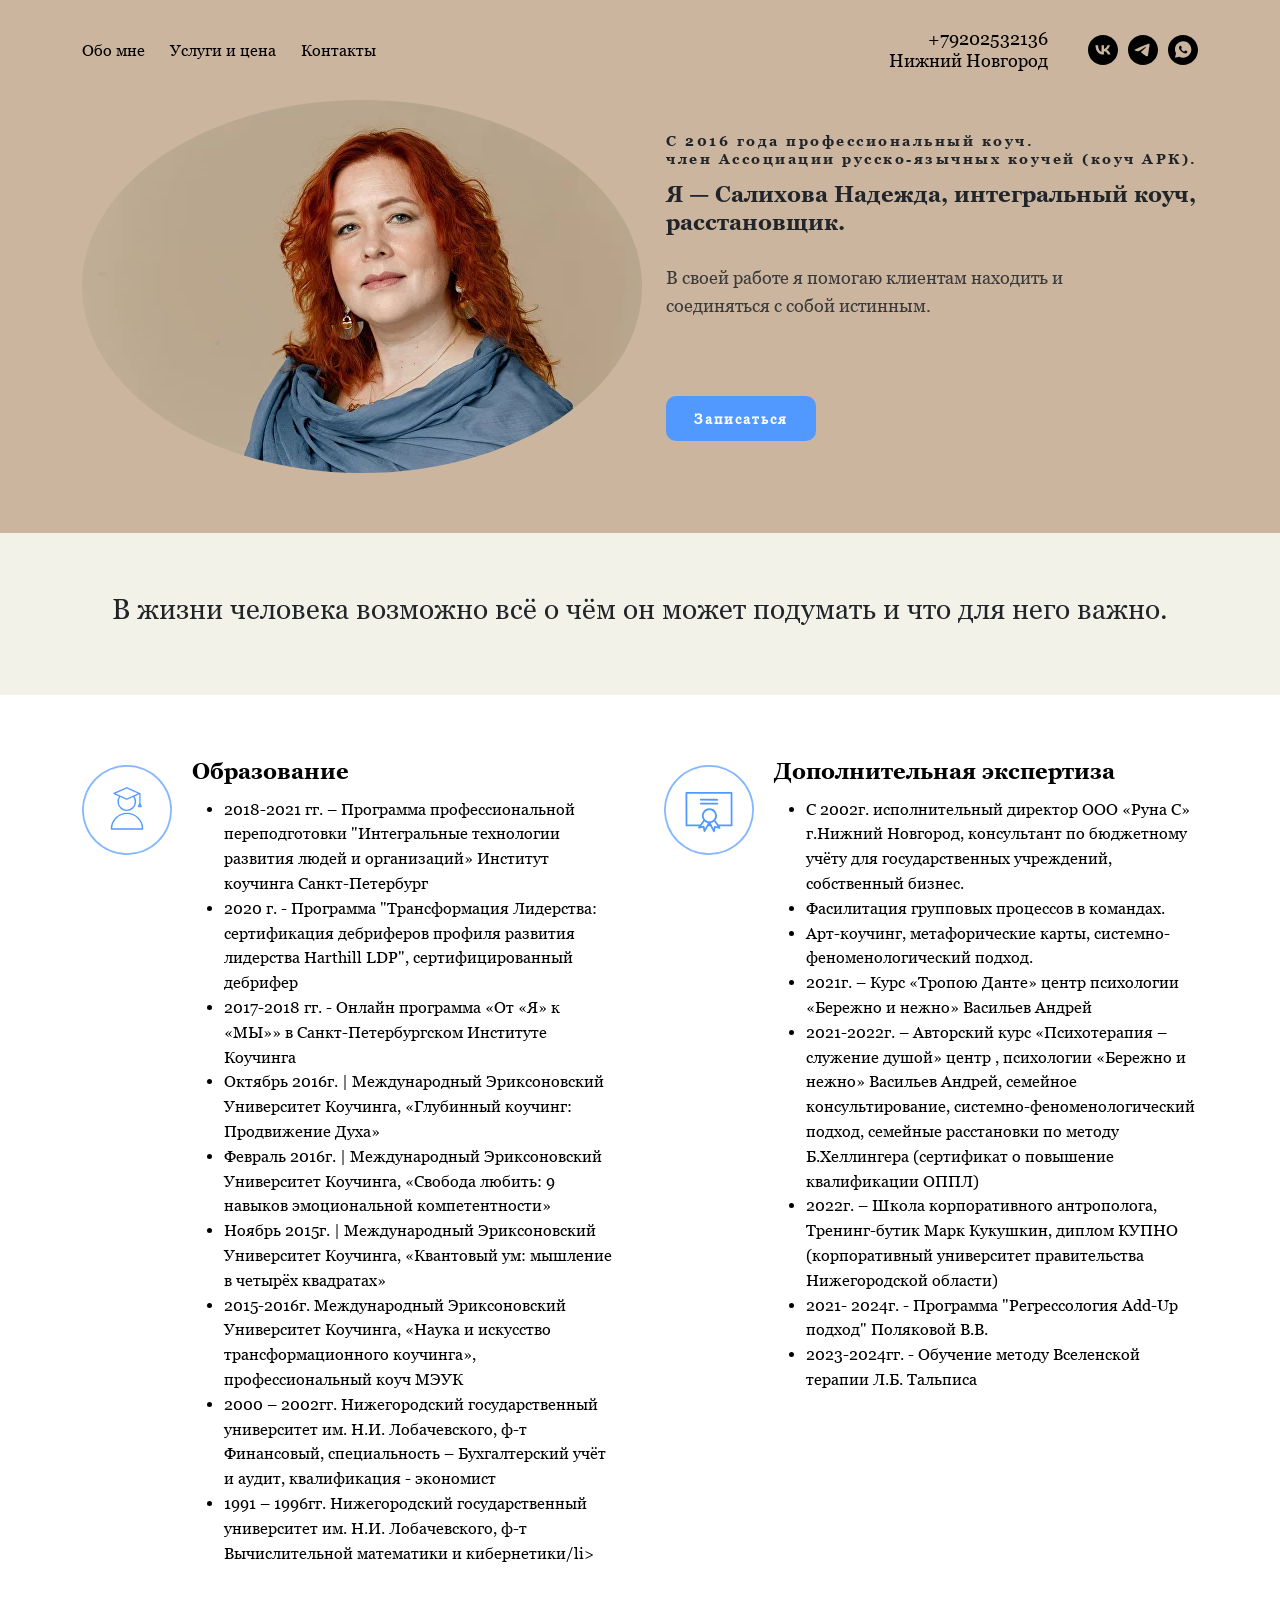
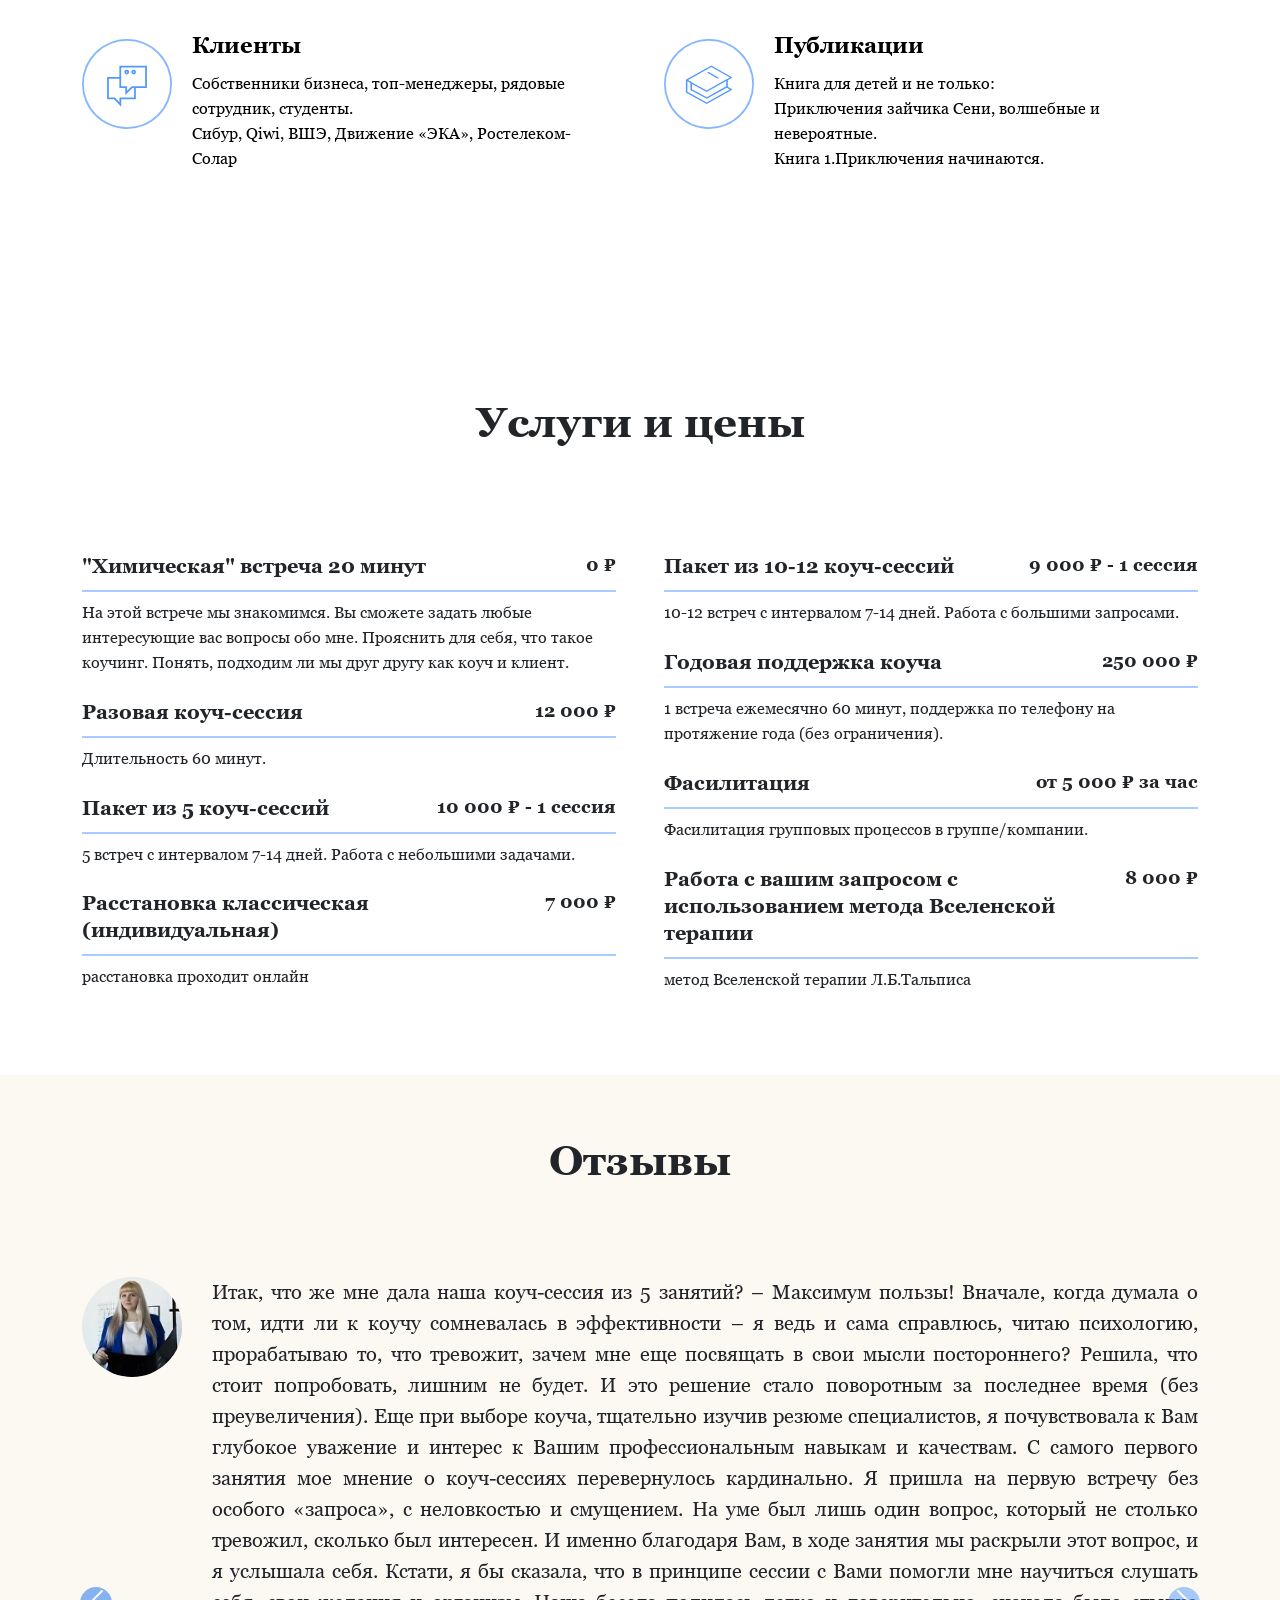
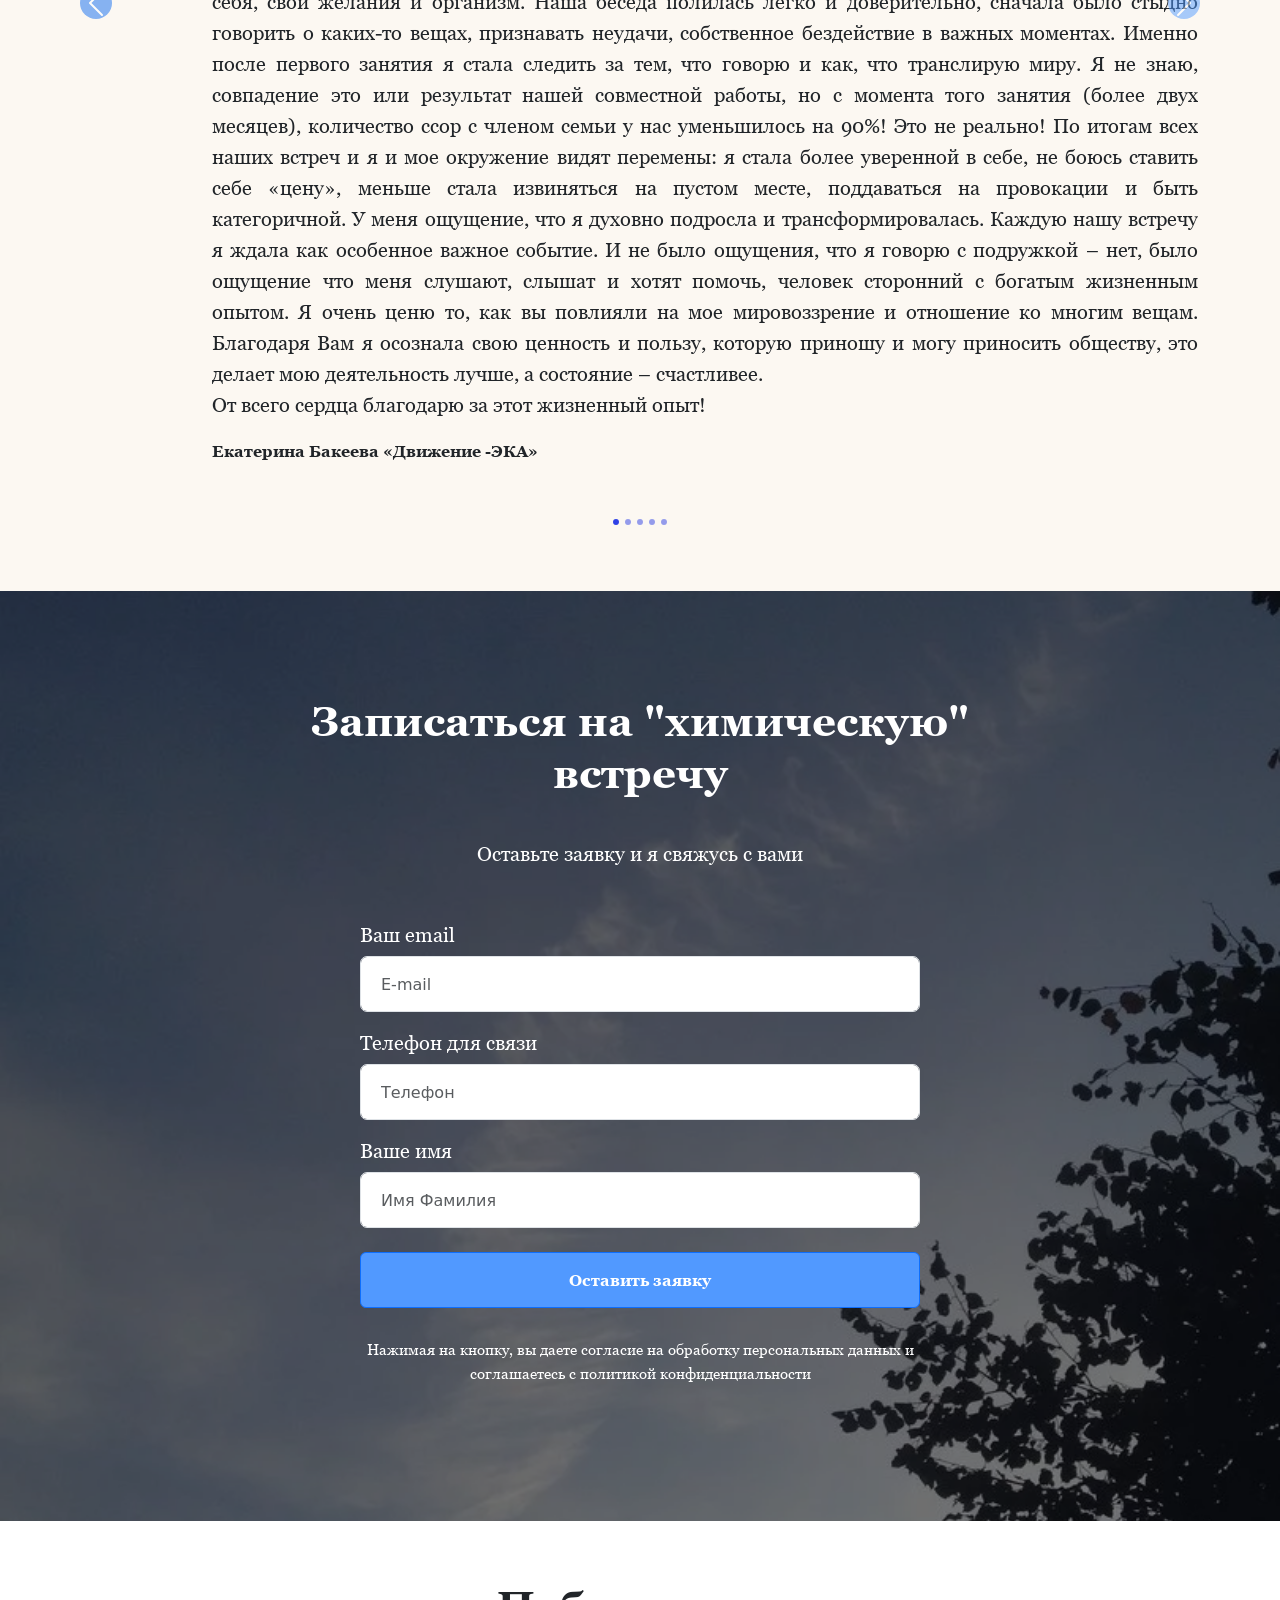
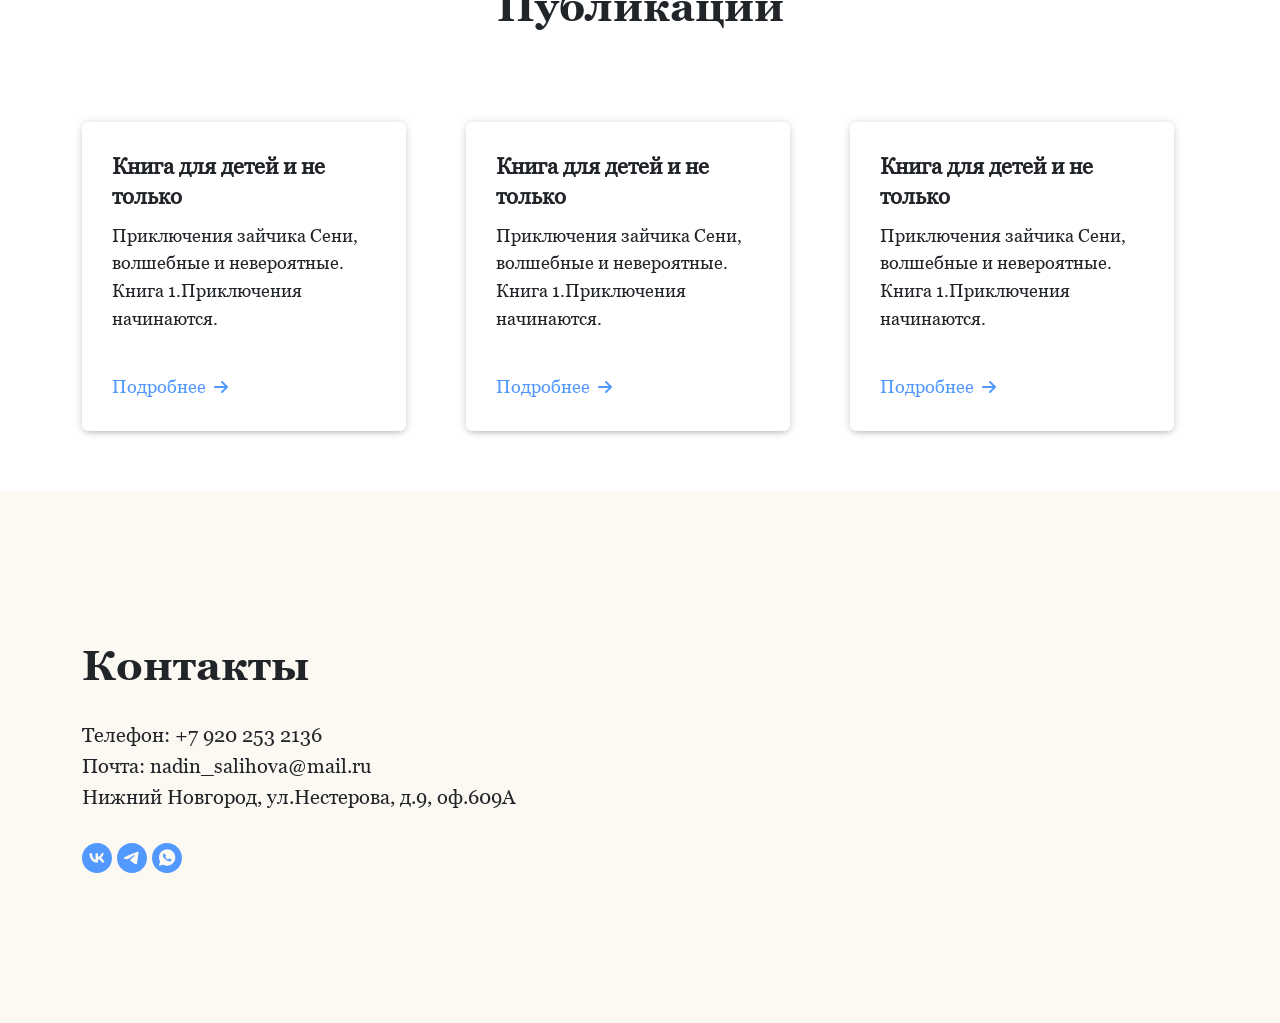
<file: index.html>
<!DOCTYPE html>
<html lang="en">

<head>
    <meta charset="UTF-8">
    <meta name="viewport" content="width=device-width, initial-scale=1.0">
    <title>Главная страница</title>
    <link rel="stylesheet" href="./assets/styles/style.css">
    <link rel="stylesheet" href="./assets/styles/bootstrap.min.css">
    <link rel="stylesheet" href="https://cdnjs.cloudflare.com/ajax/libs/font-awesome/6.4.2/css/all.min.css"
        integrity="sha512-z3gLpd7yknf1YoNbCzqRKc4qyor8gaKU1qmn+CShxbuBusANI9QpRohGBreCFkKxLhei6S9CQXFEbbKuqLg0DA=="
        crossorigin="anonymous" referrerpolicy="no-referrer" />
    <link rel="stylesheet" href="./assets/js/script.js">
    <meta name="yandex-verification" content="95138a9c5565033b" />
    <meta name="description" content="Надежда Салихова Интегральный коуч">
    <meta name="keywords" content="услуги, сайт, коуч, интегральный коуч, Надежда Салихова, Салихова, коучинг, ИП Салихова, Салихова">
    <meta name="author" content="Надежда Салихова">
</head>

<body>
    <header class="d-flex align-items-center">
        <div class="container">
            <div class="row">
                <div class="col-12 d-flex justify-content-between align-items-center">
                    <div class="leftside d-flex">
                        <a href="#1">Обо мне</a>
                        <a href="#2">Услуги и цена</a>
                        <a href="#3">Контакты</a>
                    </div>
                    <div class="rightside d-flex">
                        <div class="location d-flex flex-column text-end">
                            <p>+79202532136</p>
                            <p>Нижний Новгород</p>
                        </div>
                        <div class="sociallinks d-flex align-items-center">
                            <a href="https://vk.com/id168728661" target="_blank">
                                <svg class="t-sociallinks__svg" role="presentation" width="30px" height="30px"
                                    viewBox="0 0 100 100" fill="none" xmlns="http://www.w3.org/2000/svg">
                                    <path fill-rule="evenodd" clip-rule="evenodd"
                                        d="M50 100c27.614 0 50-22.386 50-50S77.614 0 50 0 0 22.386 0 50s22.386 50 50 50ZM25 34c.406 19.488 10.15 31.2 27.233 31.2h.968V54.05c6.278.625 11.024 5.216 12.93 11.15H75c-2.436-8.87-8.838-13.773-12.836-15.647C66.162 47.242 71.783 41.62 73.126 34h-8.058c-1.749 6.184-6.932 11.805-11.867 12.336V34h-8.057v21.611C40.147 54.362 33.838 48.304 33.556 34H25Z"
                                        fill="#000000"></path>
                                </svg>
                            </a>
                            <a href="https://t.me/nadinsalihova" target="_blank">
                                <svg class="t-sociallinks__svg" role="presentation" width="30px" height="30px"
                                    viewBox="0 0 100 100" fill="none" xmlns="http://www.w3.org/2000/svg">
                                    <path fill-rule="evenodd" clip-rule="evenodd"
                                        d="M50 100c27.614 0 50-22.386 50-50S77.614 0 50 0 0 22.386 0 50s22.386 50 50 50Zm21.977-68.056c.386-4.38-4.24-2.576-4.24-2.576-3.415 1.414-6.937 2.85-10.497 4.302-11.04 4.503-22.444 9.155-32.159 13.734-5.268 1.932-2.184 3.864-2.184 3.864l8.351 2.577c3.855 1.16 5.91-.129 5.91-.129l17.988-12.238c6.424-4.38 4.882-.773 3.34.773l-13.49 12.882c-2.056 1.804-1.028 3.35-.129 4.123 2.55 2.249 8.82 6.364 11.557 8.16.712.467 1.185.778 1.292.858.642.515 4.111 2.834 6.424 2.319 2.313-.516 2.57-3.479 2.57-3.479l3.083-20.226c.462-3.511.993-6.886 1.417-9.582.4-2.546.705-4.485.767-5.362Z"
                                        fill="#000000"></path>
                                </svg>
                            </a>
                            <a href="https://nadin-salihova.tilda.ws/+79202532136" target="_blank">
                                <svg class="t-sociallinks__svg" role="presentation" width="30px" height="30px"
                                    viewBox="0 0 100 100" fill="none" xmlns="http://www.w3.org/2000/svg">
                                    <path fill-rule="evenodd" clip-rule="evenodd"
                                        d="M50 100C77.6142 100 100 77.6142 100 50C100 22.3858 77.6142 0 50 0C22.3858 0 0 22.3858 0 50C0 77.6142 22.3858 100 50 100ZM69.7626 28.9928C64.6172 23.841 57.7739 21.0027 50.4832 21C35.4616 21 23.2346 33.2252 23.2292 48.2522C23.2274 53.0557 24.4823 57.7446 26.8668 61.8769L23 76L37.4477 72.2105C41.4282 74.3822 45.9107 75.5262 50.4714 75.528H50.4823C65.5029 75.528 77.7299 63.301 77.7363 48.2749C77.7408 40.9915 74.9089 34.1446 69.7626 28.9928ZM62.9086 53.9588C62.2274 53.6178 58.8799 51.9708 58.2551 51.7435C57.6313 51.5161 57.1766 51.4024 56.7228 52.0845C56.269 52.7666 54.964 54.2998 54.5666 54.7545C54.1692 55.2092 53.7718 55.2656 53.0915 54.9246C52.9802 54.8688 52.8283 54.803 52.6409 54.7217C51.6819 54.3057 49.7905 53.4855 47.6151 51.5443C45.5907 49.7382 44.2239 47.5084 43.8265 46.8272C43.4291 46.1452 43.7837 45.7769 44.1248 45.4376C44.3292 45.2338 44.564 44.9478 44.7987 44.662C44.9157 44.5194 45.0328 44.3768 45.146 44.2445C45.4345 43.9075 45.56 43.6516 45.7302 43.3049C45.7607 43.2427 45.7926 43.1776 45.8272 43.1087C46.0545 42.654 45.9409 42.2565 45.7708 41.9155C45.6572 41.6877 45.0118 40.1167 44.4265 38.6923C44.1355 37.984 43.8594 37.3119 43.671 36.8592C43.1828 35.687 42.6883 35.69 42.2913 35.6924C42.2386 35.6928 42.1876 35.6931 42.1386 35.6906C41.7421 35.6706 41.2874 35.667 40.8336 35.667C40.3798 35.667 39.6423 35.837 39.0175 36.5191C38.9773 36.5631 38.9323 36.6111 38.8834 36.6633C38.1738 37.4209 36.634 39.0648 36.634 42.2002C36.634 45.544 39.062 48.7748 39.4124 49.2411L39.415 49.2444C39.4371 49.274 39.4767 49.3309 39.5333 49.4121C40.3462 50.5782 44.6615 56.7691 51.0481 59.5271C52.6732 60.2291 53.9409 60.6475 54.9303 60.9612C56.5618 61.4796 58.046 61.4068 59.22 61.2313C60.5286 61.0358 63.2487 59.5844 63.8161 57.9938C64.3836 56.4033 64.3836 55.0392 64.2136 54.7554C64.0764 54.5258 63.7545 54.3701 63.2776 54.1395C63.1633 54.0843 63.0401 54.0247 62.9086 53.9588Z"
                                        fill="#000000"></path>
                                </svg>
                            </a>
                        </div>
                    </div>
                </div>
            </div>
        </div>
    </header>
    <div class="section-welcome">
        <div class="container">
            <div class="row">
                <div class="col d-flex align-items-center">
                    <img src="./assets/img/Директор.jpg">
                </div>
                <div class="col d-flex flex-column justify-content-center">
                    <p class="explanation">С 2016 года профессиональный коуч.<br>
                        член Ассоциации русско-язычных коучей (коуч АРК).</p>
                    <h5>Я — Салихова Надежда, интегральный коуч, расстановщик.</h5>
                    <p class="descriptor">В своей работе я помогаю клиентам находить и соединяться с собой истинным.</p>
                    <a class="btn btn-primary d-flex justify-content-center align-items-center" href="#4" role="button">
                        <p>Записаться</p>
                    </a>
                </div>
            </div>
        </div>
    </div>
    <div class="section section-quote" id="1">
        <div class="container">
            <div class="row">
                <div class="col-12">
                    <h1>В жизни человека возможно всё о чём он может подумать и что для него важно.
                    </h1>
                </div>
            </div>
        </div>

    </div>
    <div class="section section-info">
        <div class="container">
            <div class="row gap-4">
                <div class="col d-flex align-items-start">
                    <img class="d-flex align-items-start" src="./assets/img/1Education.svg">
                    <div class="text">
                        <h1>Образование</h1>
                        <ul>
                            <li>2018-2021 гг. – Программа профессиональной переподготовки "Интегральные технологии
                                развития людей и организаций» Институт коучинга Санкт-Петербург</li>
                            <li>2020 г. - Программа "Трансформация Лидерства: сертификация дебриферов профиля развития
                                лидерства Harthill LDP", сертифицированный дебрифер</li>
                            <li>2017-2018 гг. - Онлайн программа «От «Я» к «МЫ»» в Санкт-Петербургском Институте
                                Коучинга</li>
                            <li>Октябрь 2016г. | Международный Эриксоновский Университет Коучинга, «Глубинный коучинг:
                                Продвижение Духа»</li>
                            <li>Февраль 2016г. | Международный Эриксоновский Университет Коучинга, «Свобода любить: 9
                                навыков эмоциональной компетентности»</li>
                            <li>Ноябрь 2015г. | Международный Эриксоновский Университет Коучинга, «Квантовый ум:
                                мышление в четырёх квадратах»</li>
                            <li>2015-2016г. Международный Эриксоновский Университет Коучинга, «Наука и искусство
                                трансформационного коучинга», профессиональный коуч МЭУК</li>
                            <li>2000 – 2002гг. Нижегородский государственный университет им. Н.И. Лобачевского, ф-т
                                Финансовый, специальность – Бухгалтерский учёт и аудит, квалификация - экономист</li>
                            <li>1991 – 1996гг. Нижегородский государственный университет им. Н.И. Лобачевского, ф-т
                                Вычислительной математики и кибернетики/li>

                        </ul>
                    </div>
                </div>
                <div class="col d-flex align-items-start">
                    <img src="./assets/img/1Diplom.svg">
                    <div class="text">
                        <h1>Дополнительная экспертиза
                        </h1>
                        <ul>
                            <li>С 2002г. исполнительный директор ООО «Руна С» г.Нижний Новгород, консультант по
                                бюджетному учёту для государственных учреждений, собственный бизнес.</li>
                            <li>Фасилитация групповых процессов в командах.</li>
                            <li>Арт-коучинг, метафорические карты, системно-феноменологический подход.</li>
                            <li>2021г. – Курс «Тропою Данте» центр психологии «Бережно и нежно» Васильев Андрей</li>
                            <li>2021-2022г. – Авторский курс «Психотерапия – служение душой» центр , психологии «Бережно
                                и нежно» Васильев Андрей, семейное консультирование, системно-феноменологический подход,
                                семейные расстановки по методу Б.Хеллингера (сертификат о повышение квалификации ОППЛ)
                            </li>
                            <li>2022г. – Школа корпоративного антрополога, Тренинг-бутик Марк Кукушкин, диплом КУПНО
                                (корпоративный университет правительства Нижегородской области)</li>
                            <li>2021- 2024г. - Программа "Регрессология Add-Up подход" Поляковой В.В.</li>
                            <li>2023-2024гг. - Обучение методу Вселенской терапии Л.Б. Тальписа</li>
                        </ul>
                    </div>
                </div>
            </div>
            <div class="row gap-4 mt-5">
                <div class="col d-flex align-items-start">
                    <img class="d-flex align-items-start" src="./assets/img/1Example.svg">
                    <div class="text">
                        <h1>
                            Клиенты</h1>
                        <p>
                            Собственники бизнеса, топ-менеджеры, рядовые сотрудник, студенты.<br>
                            Сибур, Qiwi, ВШЭ, Движение «ЭКА», Ростелеком- Солар
                        </p>

                    </div>
                </div>
                <div class="col d-flex align-items-start">
                    <img src="./assets/img/1Experience.svg">
                    <div class="text">
                        <h1>Публикации
                        </h1>
                        <p>Книга для детей и не только:<br>
                            Приключения зайчика Сени, волшебные и невероятные.<br>
                            Книга 1.Приключения начинаются.</p>
                    </div>
                </div>
            </div>
        </div>
    </div>
    <div class="section section-price" id="2">
        <div class="container">
            <div class="row">
                <div class="col-12">
                    <h2>Услуги и цены</h2>
                </div>
            </div>
            <div class="row gap-4 main">
                <div class="col">
                    <div class="all">
                        <div class="content mb-4">
                            <div class="title d-flex justify-content-between">
                                <h1>"Химическая" встреча 20 минут</h1>
                                <p>0 ₽</p>
                            </div>
                            <div class="line"></div>
                            <p class="descriptor">На этой встрече мы знакомимся. Вы сможете задать любые интересующие
                                вас
                                вопросы обо мне.
                                Прояснить для себя, что такое коучинг. Понять, подходим ли мы друг другу как коуч и
                                клиент.
                            </p>
                        </div>
                        <div class="content  mb-4">
                            <div class="title d-flex justify-content-between">
                                <h1>Разовая коуч-сессия
                                </h1>
                                <p>12 000 ₽
                                </p>
                            </div>
                            <div class="line"></div>
                            <p class="descriptor">Длительность 60 минут.
                            </p>
                        </div>
                        <div class="content mb-4">
                            <div class="title d-flex justify-content-between">
                                <h1>Пакет из 5 коуч-сессий
                                </h1>
                                <p>10 000 ₽ - 1 сессия
                                </p>
                            </div>
                            <div class="line"></div>
                            <p class="descriptor">5 встреч с интервалом 7-14 дней. Работа с небольшими задачами.
                            </p>
                        </div>
                        <div class="content mb-4">
                            <div class="title d-flex justify-content-between">
                                <h1>Расстановка классическая (индивидуальная)
                                </h1>
                                <p>7 000 ₽
                                </p>
                            </div>
                            <div class="line"></div>
                            <p class="descriptor">расстановка проходит онлайн
                            </p>
                        </div>
                    </div>
                </div>
                <div class="col">
                    <div class="all">
                        <div class="content mb-4">
                            <div class="title d-flex justify-content-between">
                                <h1>Пакет из 10-12 коуч-сессий
                                </h1>
                                <p>9 000 ₽ - 1 сессия
                                </p>
                            </div>
                            <div class="line"></div>
                            <p class="descriptor">10-12 встреч с интервалом 7-14 дней. Работа с большими запросами.

                            </p>
                        </div>
                        <div class="content  mb-4">
                            <div class="title d-flex justify-content-between">
                                <h1>Годовая поддержка коуча
                                </h1>
                                <p>250 000 ₽
                                </p>
                            </div>
                            <div class="line"></div>
                            <p class="descriptor">1 встреча ежемесячно 60 минут, поддержка по телефону на протяжение
                                года (без ограничения).
                            </p>
                        </div>
                        <div class="content mb-4">
                            <div class="title d-flex justify-content-between">
                                <h1>Фасилитация
                                </h1>
                                <p>от 5 000 ₽ за час
                                </p>
                            </div>
                            <div class="line"></div>
                            <p class="descriptor">Фасилитация групповых процессов в группе/компании.
                            </p>
                        </div>
                        <div class="content mb-4">
                            <div class="title d-flex justify-content-between">
                                <h1>Работа с вашим запросом с использованием метода Вселенской терапии
                                </h1>
                                <p>8 000 ₽
                                </p>
                            </div>
                            <div class="line"></div>
                            <p class="descriptor">метод Вселенской терапии Л.Б.Тальписа
                            </p>
                        </div>
                    </div>
                </div>
            </div>
        </div>
    </div>
    <div class="section section-condictions">
        <div id="carouselExampleIndicators" class="carousel slide" data-bs-ride="carousel">
            <div class="carousel-indicators">
                <button type="button" data-bs-target="#carouselExampleIndicators" data-bs-slide-to="0"
                    class="active bottom" aria-current="true" aria-label="Slide 1"></button>
                <button type="button" class="bottom" data-bs-target="#carouselExampleIndicators" data-bs-slide-to="1"
                    aria-label="Slide 2"></button>
                <button type="button" class="bottom" data-bs-target="#carouselExampleIndicators" data-bs-slide-to="2"
                    aria-label="Slide 3"></button>
                <button type="button" class="bottom" data-bs-target="#carouselExampleIndicators" data-bs-slide-to="3"
                    aria-label="Slide 4"></button>
                <button type="button" class="bottom" data-bs-target="#carouselExampleIndicators" data-bs-slide-to="4"
                    aria-label="Slide 5"></button>
            </div>
            <div class="container">
                <div class="row">
                    <div class="col-12">
                        <h1>Отзывы</h1>
                    </div>
                </div>
                <div class="row">
                    <div class="col-12">
                        <div class="carousel-inner">
                            <div class="carousel-item active">
                                <div class="content d-flex">
                                    <img src="./assets/img/pic1.jpg" alt="">
                                    <div class="all">
                                        <p>Итак, что же мне дала наша коуч-сессия из 5 занятий? – Максимум пользы!
                                            Вначале, когда думала о том, идти ли к коучу сомневалась в эффективности – я
                                            ведь и сама справлюсь, читаю психологию, прорабатываю то, что тревожит,
                                            зачем
                                            мне еще посвящать в свои мысли постороннего? Решила, что стоит попробовать,
                                            лишним не будет. И это решение стало поворотным за последнее время (без
                                            преувеличения). Еще при выборе коуча, тщательно изучив резюме специалистов,
                                            я
                                            почувствовала к Вам глубокое уважение и интерес к Вашим профессиональным
                                            навыкам
                                            и качествам.
                                            С самого первого занятия мое мнение о коуч-сессиях перевернулось
                                            кардинально. Я
                                            пришла на первую встречу без особого «запроса», с неловкостью и смущением.
                                            На
                                            уме был лишь один вопрос, который не столько тревожил, сколько был
                                            интересен. И
                                            именно благодаря Вам, в ходе занятия мы раскрыли этот вопрос, и я услышала
                                            себя.
                                            Кстати, я бы сказала, что в принципе сессии с Вами помогли мне научиться
                                            слушать
                                            себя, свои желания и организм. Наша беседа полилась легко и доверительно,
                                            сначала было стыдно говорить о каких-то вещах, признавать неудачи,
                                            собственное
                                            бездействие в важных моментах. Именно после первого занятия я стала следить
                                            за
                                            тем, что говорю и как, что транслирую миру.
                                            Я не знаю, совпадение это или результат нашей совместной работы, но с
                                            момента
                                            того занятия (более двух месяцев), количество ссор с членом семьи у нас
                                            уменьшилось на 90%! Это не реально!
                                            По итогам всех наших встреч и я и мое окружение видят перемены: я стала
                                            более
                                            уверенной в себе, не боюсь ставить себе «цену», меньше стала извиняться на
                                            пустом месте, поддаваться на провокации и быть категоричной. У меня
                                            ощущение,
                                            что я духовно подросла и трансформировалась. Каждую нашу встречу я ждала как
                                            особенное важное событие. И не было ощущения, что я говорю с подружкой –
                                            нет,
                                            было ощущение что меня слушают, слышат и хотят помочь, человек сторонний с
                                            богатым жизненным опытом. Я очень ценю то, как вы повлияли на мое
                                            мировоззрение
                                            и отношение ко многим вещам. Благодаря Вам я осознала свою ценность и
                                            пользу,
                                            которую приношу и могу приносить обществу, это делает мою деятельность
                                            лучше, а
                                            состояние – счастливее.<br>
                                            От всего сердца благодарю за этот жизненный опыт!</p>
                                        <h5>Екатерина Бакеева «Движение -ЭКА»
                                        </h5>
                                    </div>
                                </div>
                            </div>
                            <div class="carousel-item">
                                <div class="content d-flex">
                                    <img src="./assets/img/pic.jpg" alt="">
                                    <div class="all">
                                        <p>Привет, Надя!
                                            Каюсь, видел твое письмо и все хотел написать что-то больше чем просто
                                            отзыв, но искал слова... Как-будто наша сессия с тобой еще не закончилась,
                                            как-будто что-то еще должно важное случиться. А вчера понял все случилось!
                                            Гештальт закрыт.
                                            Я вспомнил все наши сессии. Мои первые тщетные попытки скрыться за текущим
                                            проблемами, не видение большого пути и твое терпеливое ожидание. Я помню ту
                                            скалу на острове, я помню сессию про Свою Игру. Я помню слова "Твоя игра уже
                                            идет".. Тогда я еще не знал про что это? Про какую игру? В Чем смысл? но я
                                            верил.. И я доверял.... И вот сейчас оглядываясь на нашу с тобой работу, я
                                            удивляюсь как все изменилось. И вот она моя игра передо мной и я в ней, и
                                            это не просто игра - это целое Пространство Игры. Это мой проект проектов.
                                            Это квинтэссенция моих поисков, это соединенность меня, моих знаний, навыков
                                            и удовольствия от процесса. Да что там. Это и есть моя Игра.<br>
                                            <br>
                                            Спасибо тебе! Что ты была рядом! Спасибо за твое мастерство, терпение,
                                            умение ждать!<br>
                                            Все случилось! Моя Игра идет полным ходом. И твоя частичка есть в этом
                                            Пространстве!!
                                        </p>
                                        <h5>Сергей Иванов, собственник бизнеса
                                        </h5>
                                    </div>
                                </div>
                            </div>
                            <div class="carousel-item">
                                <div class="content d-flex">
                                    <div class="all">
                                        <p>
                                            За время сессий с Надеждой у меня появилось несколько важных откровений:
                                            1.Рядовой сотрудник и руководитель – это разная философия и разный подход к
                                            работе. Для руководителя важно создавать свою команду и заниматься командой,
                                            в первую очередь. Я стала менять стратегию работы, больше делигировать, как
                                            итог люди сами смогли разрулить проблемные вопросы, это и меня и их
                                            мотивирует.
                                            2.Стала больше вопросов себе задавать. Что сейчас происходит? Что я
                                            чувствую? Что хочу чувствовать? Раньше было: Что делать, чтобы..? А сейчас
                                            меньше логики и больше чувствования, анализирования чувств. Попытка не
                                            делать из острого состояния, а отойти и посмотреть со стороны. Сделать
                                            паузу, подумать. Действовать не из эмоций, а решить проблему по-другому.
                                            Открылись дополнительные точки зрения, картина стала видна более широким
                                            взглядом.
                                            3.Появилось позволение делать то, чего хочу я сама. Жить не из
                                            необходимости, а из того, чего хочу, из своих желаний. Оказалось, что можно
                                            достичь чего-то большего. Теперь хочется взять свою жизнь в свои руки.
                                            Мое озарение: «Можно жить ту жизнь, которую ты хочешь. Ты никому ничего не
                                            должен, даже себе.»
                                            Особенно ценно было в работе с коучем: поддерживающая атмосфера, комфортно
                                            было внутри этого общения, я могла говорить всё, что угодно, без фильтров.
                                            Общение строилось просто, без пафоса, чувствовалась расслабленность и отсюда
                                            готовность меняться. Большое спасибо Надежде, за такую плодотворную и
                                            глубокую работу, за включенность и искреннее желание помочь.</p>
                                        <h5>Ксения Борисова, управляющая флагманского магазина Charity shop г.Москва
                                        </h5>
                                    </div>
                                </div>
                            </div>
                            <div class="carousel-item">
                                <div class="content d-flex">
                                    <div class="all">
                                        <p>
                                            Надежда, привет!<br>
                                            Спасибо за проделанную работу! Цели, которые мы с тобой сформировали во
                                            время сессий, выполнены, с учетом
                                            текущей обстановки, в полном объеме!</p>
                                        <h5>Сергей Грек (10 сессий, переход на новую работу с желаемым уровнем дохода)
                                        </h5>
                                    </div>
                                </div>
                            </div>
                            <div class="carousel-item">
                                <div class="content d-flex">
                                    <div class="all">
                                        <p>
                                            Надежда, добрый день! Спасибо большое за за все наши часы совместной работы.
                                            Спасибо за лайфхаки, советы, рекомендации. Практические шаги я уже начала
                                            применять в работе, а еще делиться с другими. Спасибо тоже за рекомендации
                                            книг, обязательно почитаю на досуге.
                                            Спасибо за доверие и доверительное отношение, терпеливость и мягкую
                                            "критику", а точнее докрутку или корректировку подходов в работе.<br>
                                            Надеюсь, что не прощаемся и останемся на связи.</p>
                                        <h5>Татьяна Песоцкая, программный директор, фонд "Второе дыхание"
                                        </h5>
                                    </div>
                                </div>
                            </div>
                        </div>
                        <button class="carousel-control-prev" type="button" data-bs-target="#carouselExampleIndicators"
                            data-bs-slide="prev">
                            <span class="carousel-control-prev-icon" aria-hidden="true"></span>
                            <span class="visually-hidden">Previous</span>
                        </button>
                        <button class="carousel-control-next" type="button" data-bs-target="#carouselExampleIndicators"
                            data-bs-slide="next">
                            <span class="carousel-control-next-icon" aria-hidden="true"></span>
                            <span class="visually-hidden">Next</span>
                        </button>
                    </div>
                </div>
            </div>
        </div>
    </div>
    <div class="section section-form" id="4">
        <div class="filter d-flex align-items-center">
            <div class="container">
                <div class="row">
                    <div class="col-12 d-flex justify-content-center flex-column align-items-center">
                        <h1>Записаться на "химическую" встречу
                        </h1>
                        <p>Оставьте заявку и я свяжусь с вами
                        </p>
                    </div>
                </div>
                <div class="row">
                    <div class="forms d-flex justify-content-center">
                        <div class="mb-3">
                            <label for="exampleFormControlInput1" class="form-label">Ваш email
                            </label>
                            <input type="email" class="form-control" id="exampleFormControlInput1" placeholder="E-mail">
                        </div>
                    </div>
                    <div class="forms d-flex justify-content-center">
                        <div class="mb-3">
                            <label for="exampleFormControlInput1" class="form-label">Телефон для связи

                            </label>
                            <input type="email" class="form-control" id="exampleFormControlInput1"
                                placeholder="Телефон">
                        </div>
                    </div>
                    <div class="forms d-flex justify-content-center">
                        <div class="mb-3">
                            <label for="exampleFormControlInput1" class="form-label">Ваше имя
                            </label>
                            <input type="email" class="form-control" id="exampleFormControlInput1"
                                placeholder="Имя Фамилия">
                        </div>
                    </div>
                    <div class="forms d-flex justify-content-center mt-2">
                        <button class="btn btn-primary" type="submit">Оставить заявку</button>
                    </div>
                    <div class="form d-flex justify-content-center">
                        <p class="text-center">Нажимая на кнопку, вы даете согласие на обработку персональных данных и
                            соглашаетесь c политикой конфиденциальности
                        </p>
                    </div>
                </div>
            </div>
        </div>
    </div>
    <div class="section section-news">
        <div class="container">
            <div class="row">
                <div class="col-12">
                    <h1>Публикации</h1>
                </div>
                <div class="row">
                    <div class="col-12 d-flex justify-content-between all">
                        <div class="card text-start">
                            <h5>Книга для детей и не только</h5>
                            <p>Приключения зайчика Сени, волшебные и невероятные.<br>
                                Книга 1.Приключения начинаются.</p>
                            <a href="./book.html" class="d-flex align-items-center gap-2">
                                <p class="m-0">Подробнее</p>
                                <i class="fa-solid fa-arrow-right"></i>
                            </a>
                        </div>
                        <div class="card text-start">
                            <h5>Книга для детей и не только</h5>
                            <p>Приключения зайчика Сени, волшебные и невероятные.<br>
                                Книга 1.Приключения начинаются.</p>
                            <a href="./book.html" class="d-flex align-items-center gap-2">
                                <p class="m-0">Подробнее</p>
                                <i class="fa-solid fa-arrow-right"></i>
                            </a>
                        </div>
                        <div class="card text-start">
                            <h5>Книга для детей и не только</h5>
                            <p>Приключения зайчика Сени, волшебные и невероятные.<br>
                                Книга 1.Приключения начинаются.</p>
                            <a href="./book.html" class="d-flex align-items-center gap-2">
                                <p class="m-0">Подробнее</p>
                                <i class="fa-solid fa-arrow-right"></i>
                            </a>
                        </div>
                    </div>
                </div>
            </div>
        </div>
    </div>
    <div class="section section-map" id="3">
        <div class="container">
            <div class="row all">
                <div class=" col d-flex flex-column justify-content-center first">
                    <h1>Контакты</h1>
                    <p>Телефон: +7 920 253 2136
                    </p>
                    <p>Почта: nadin_salihova@mail.ru
                    </p>
                    <p>Нижний Новгород, ул.Нестерова, д.9, оф.609А
                    </p>
                    <div class="social"><a href="https://vk.com/id168728661" target="_blank"><svg
                                class="t-sociallinks__svg" role="presentation" width="30px" height="30px"
                                viewBox="0 0 100 100" fill="none" xmlns="http://www.w3.org/2000/svg">
                                <path fill-rule="evenodd" clip-rule="evenodd"
                                    d="M50 100c27.614 0 50-22.386 50-50S77.614 0 50 0 0 22.386 0 50s22.386 50 50 50ZM25 34c.406 19.488 10.15 31.2 27.233 31.2h.968V54.05c6.278.625 11.024 5.216 12.93 11.15H75c-2.436-8.87-8.838-13.773-12.836-15.647C66.162 47.242 71.783 41.62 73.126 34h-8.058c-1.749 6.184-6.932 11.805-11.867 12.336V34h-8.057v21.611C40.147 54.362 33.838 48.304 33.556 34H25Z"
                                    fill="#5199ff"></path>
                            </svg></a>
                        <a href="https://t.me/nadinsalihova" target="_blank"><svg class="t-sociallinks__svg"
                                role="presentation" width="30px" height="30px" viewBox="0 0 100 100" fill="none"
                                xmlns="http://www.w3.org/2000/svg">
                                <path fill-rule="evenodd" clip-rule="evenodd"
                                    d="M50 100c27.614 0 50-22.386 50-50S77.614 0 50 0 0 22.386 0 50s22.386 50 50 50Zm21.977-68.056c.386-4.38-4.24-2.576-4.24-2.576-3.415 1.414-6.937 2.85-10.497 4.302-11.04 4.503-22.444 9.155-32.159 13.734-5.268 1.932-2.184 3.864-2.184 3.864l8.351 2.577c3.855 1.16 5.91-.129 5.91-.129l17.988-12.238c6.424-4.38 4.882-.773 3.34.773l-13.49 12.882c-2.056 1.804-1.028 3.35-.129 4.123 2.55 2.249 8.82 6.364 11.557 8.16.712.467 1.185.778 1.292.858.642.515 4.111 2.834 6.424 2.319 2.313-.516 2.57-3.479 2.57-3.479l3.083-20.226c.462-3.511.993-6.886 1.417-9.582.4-2.546.705-4.485.767-5.362Z"
                                    fill="#5199ff"></path>
                            </svg></a>
                        <a href="https://nadin-salihova.tilda.ws/+79202532136" target="_blank"><svg
                                class="t-sociallinks__svg" role="presentation" width="30px" height="30px"
                                viewBox="0 0 100 100" fill="none" xmlns="http://www.w3.org/2000/svg">
                                <path fill-rule="evenodd" clip-rule="evenodd"
                                    d="M50 100C77.6142 100 100 77.6142 100 50C100 22.3858 77.6142 0 50 0C22.3858 0 0 22.3858 0 50C0 77.6142 22.3858 100 50 100ZM69.7626 28.9928C64.6172 23.841 57.7739 21.0027 50.4832 21C35.4616 21 23.2346 33.2252 23.2292 48.2522C23.2274 53.0557 24.4823 57.7446 26.8668 61.8769L23 76L37.4477 72.2105C41.4282 74.3822 45.9107 75.5262 50.4714 75.528H50.4823C65.5029 75.528 77.7299 63.301 77.7363 48.2749C77.7408 40.9915 74.9089 34.1446 69.7626 28.9928ZM62.9086 53.9588C62.2274 53.6178 58.8799 51.9708 58.2551 51.7435C57.6313 51.5161 57.1766 51.4024 56.7228 52.0845C56.269 52.7666 54.964 54.2998 54.5666 54.7545C54.1692 55.2092 53.7718 55.2656 53.0915 54.9246C52.9802 54.8688 52.8283 54.803 52.6409 54.7217C51.6819 54.3057 49.7905 53.4855 47.6151 51.5443C45.5907 49.7382 44.2239 47.5084 43.8265 46.8272C43.4291 46.1452 43.7837 45.7769 44.1248 45.4376C44.3292 45.2338 44.564 44.9478 44.7987 44.662C44.9157 44.5194 45.0328 44.3768 45.146 44.2445C45.4345 43.9075 45.56 43.6516 45.7302 43.3049C45.7607 43.2427 45.7926 43.1776 45.8272 43.1087C46.0545 42.654 45.9409 42.2565 45.7708 41.9155C45.6572 41.6877 45.0118 40.1167 44.4265 38.6923C44.1355 37.984 43.8594 37.3119 43.671 36.8592C43.1828 35.687 42.6883 35.69 42.2913 35.6924C42.2386 35.6928 42.1876 35.6931 42.1386 35.6906C41.7421 35.6706 41.2874 35.667 40.8336 35.667C40.3798 35.667 39.6423 35.837 39.0175 36.5191C38.9773 36.5631 38.9323 36.6111 38.8834 36.6633C38.1738 37.4209 36.634 39.0648 36.634 42.2002C36.634 45.544 39.062 48.7748 39.4124 49.2411L39.415 49.2444C39.4371 49.274 39.4767 49.3309 39.5333 49.4121C40.3462 50.5782 44.6615 56.7691 51.0481 59.5271C52.6732 60.2291 53.9409 60.6475 54.9303 60.9612C56.5618 61.4796 58.046 61.4068 59.22 61.2313C60.5286 61.0358 63.2487 59.5844 63.8161 57.9938C64.3836 56.4033 64.3836 55.0392 64.2136 54.7554C64.0764 54.5258 63.7545 54.3701 63.2776 54.1395C63.1633 54.0843 63.0401 54.0247 62.9086 53.9588Z"
                                    fill="#5199ff"></path>
                            </svg></a>
                    </div>
                </div>
                <div class="col">
                    <script type="text/javascript" charset="utf-8" async
                        src="https://api-maps.yandex.ru/services/constructor/1.0/js/?um=constructor%3Aee93fa65ddfd11205d9db75a63ad45774e9863a2a9290806ed75c933328ccf96&amp;width=100%25&amp;height=400&amp;lang=ru_RU&amp;scroll=true"></script>
                </div>
            </div>
        </div>

    </div>
    <script src="./assets/js/bootstrap.bundle.min.js"></script>
    <script src="./assets/js/script.js"></script>
</body>

</html>
</file>
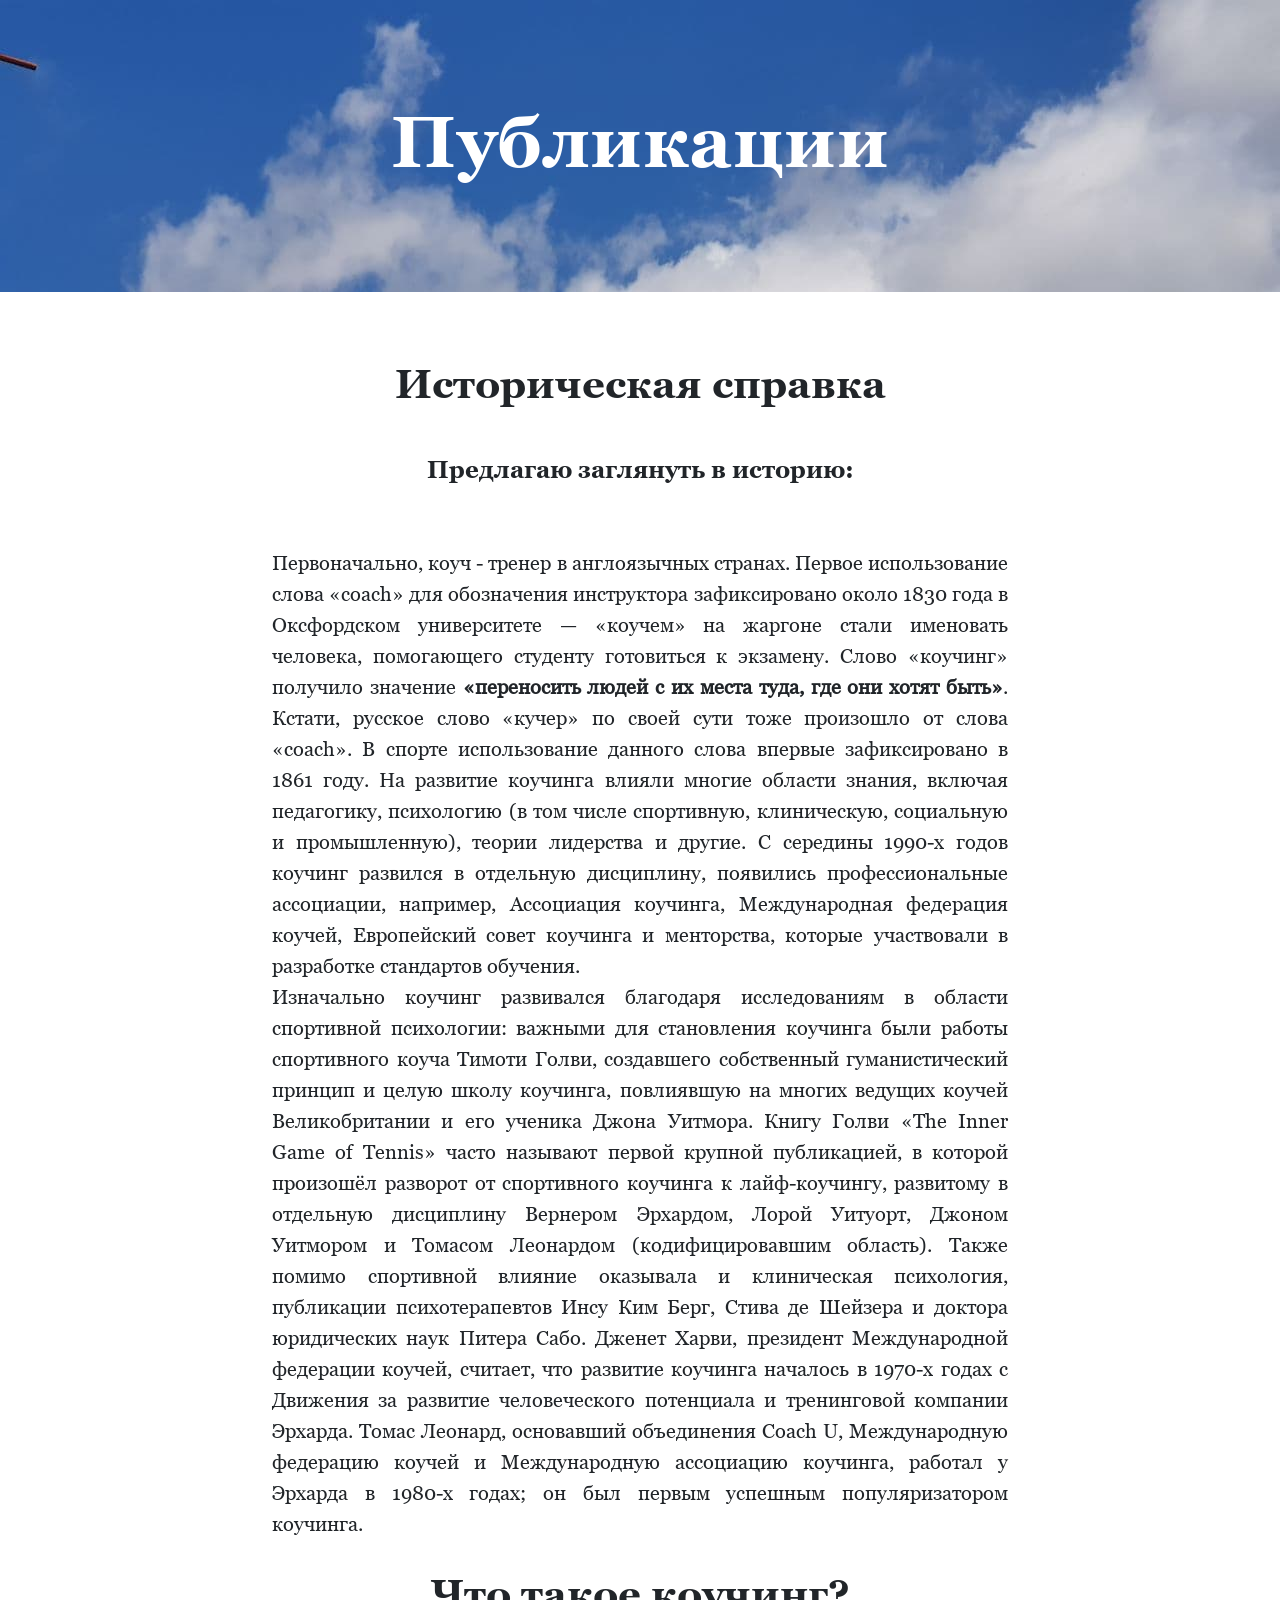
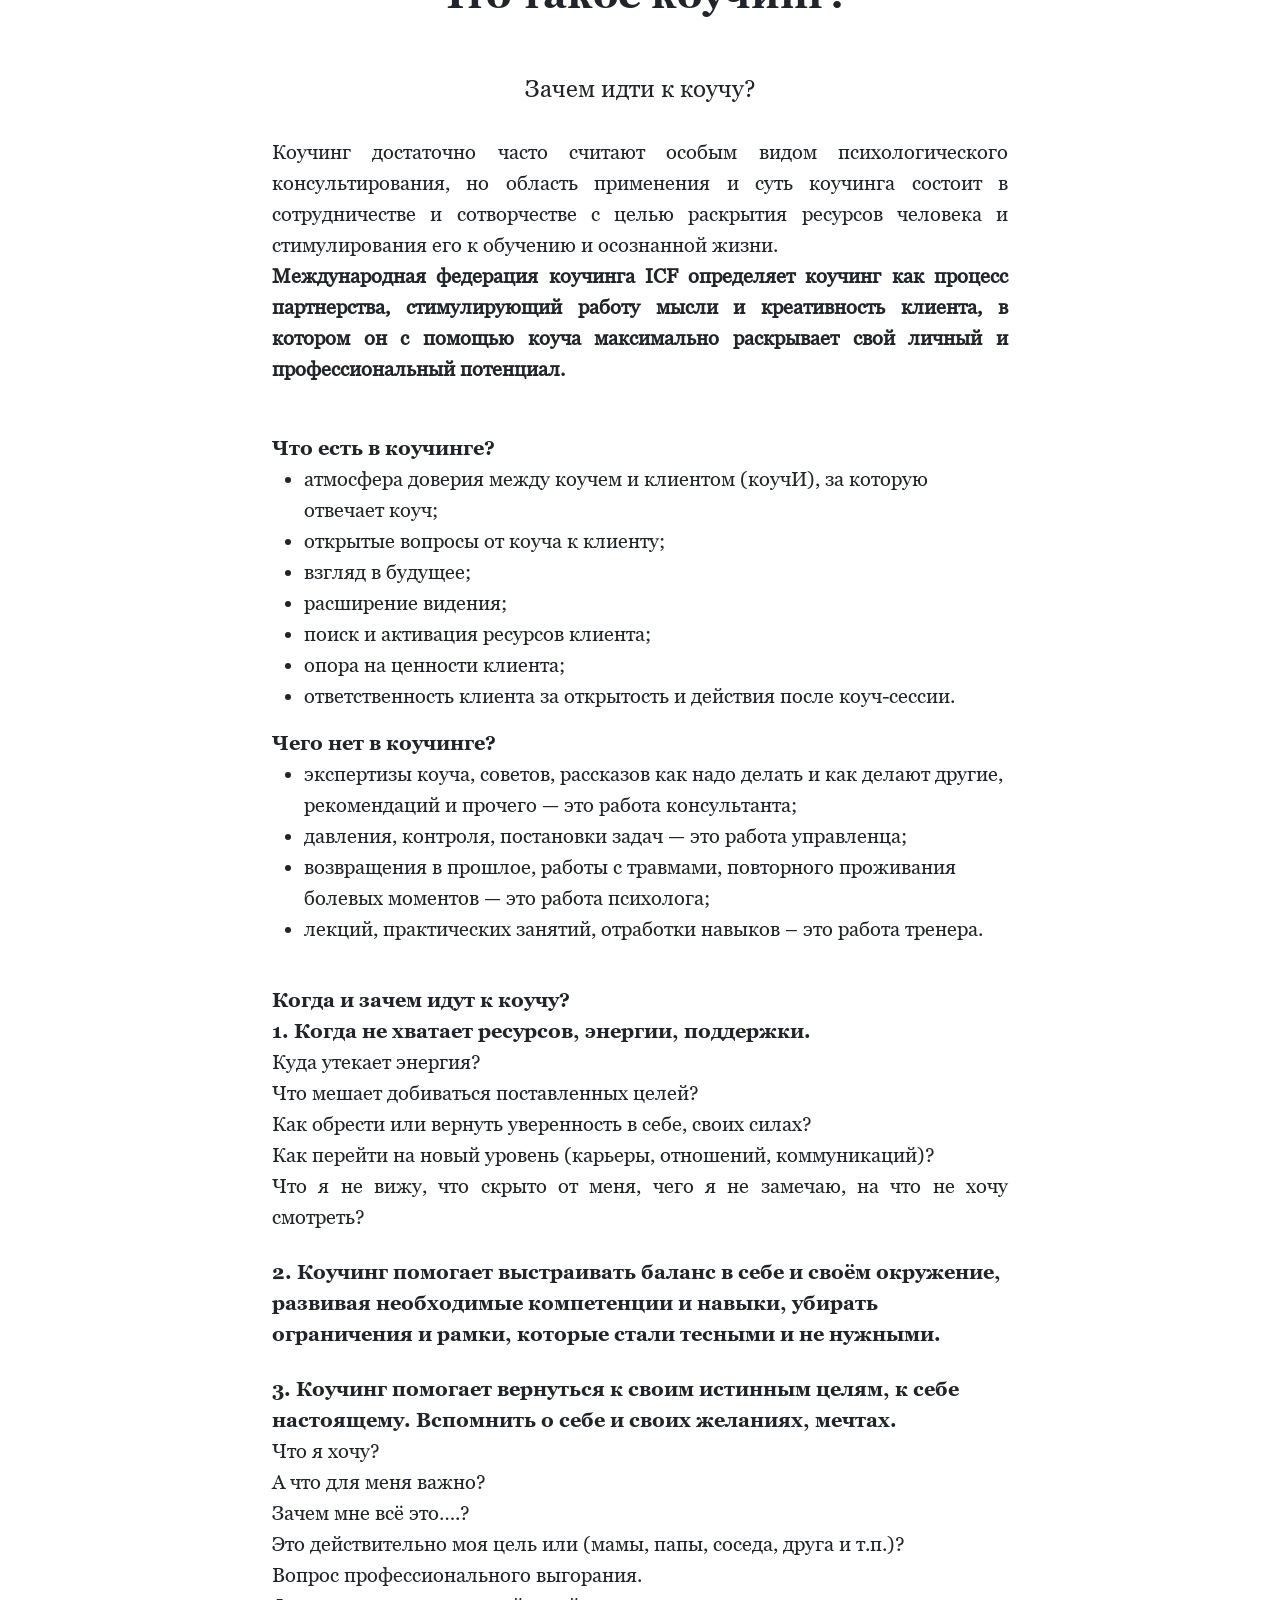
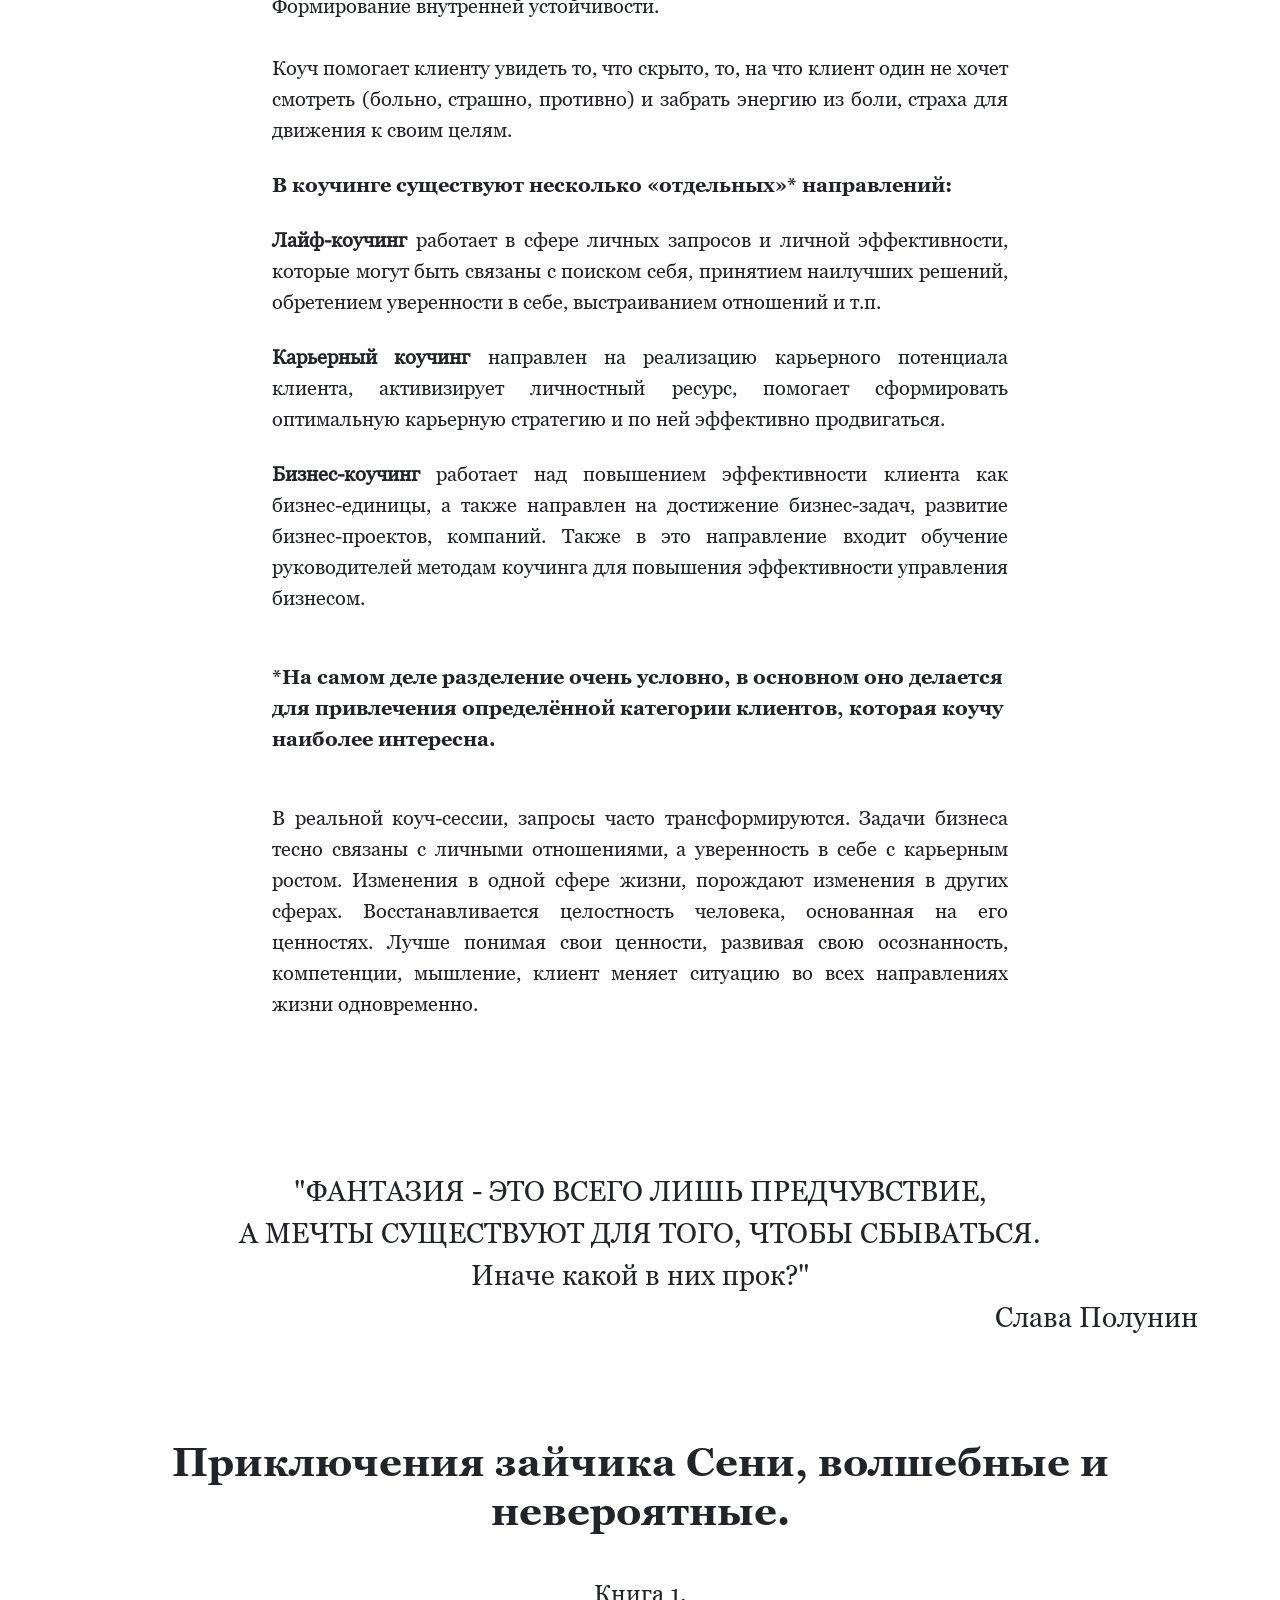
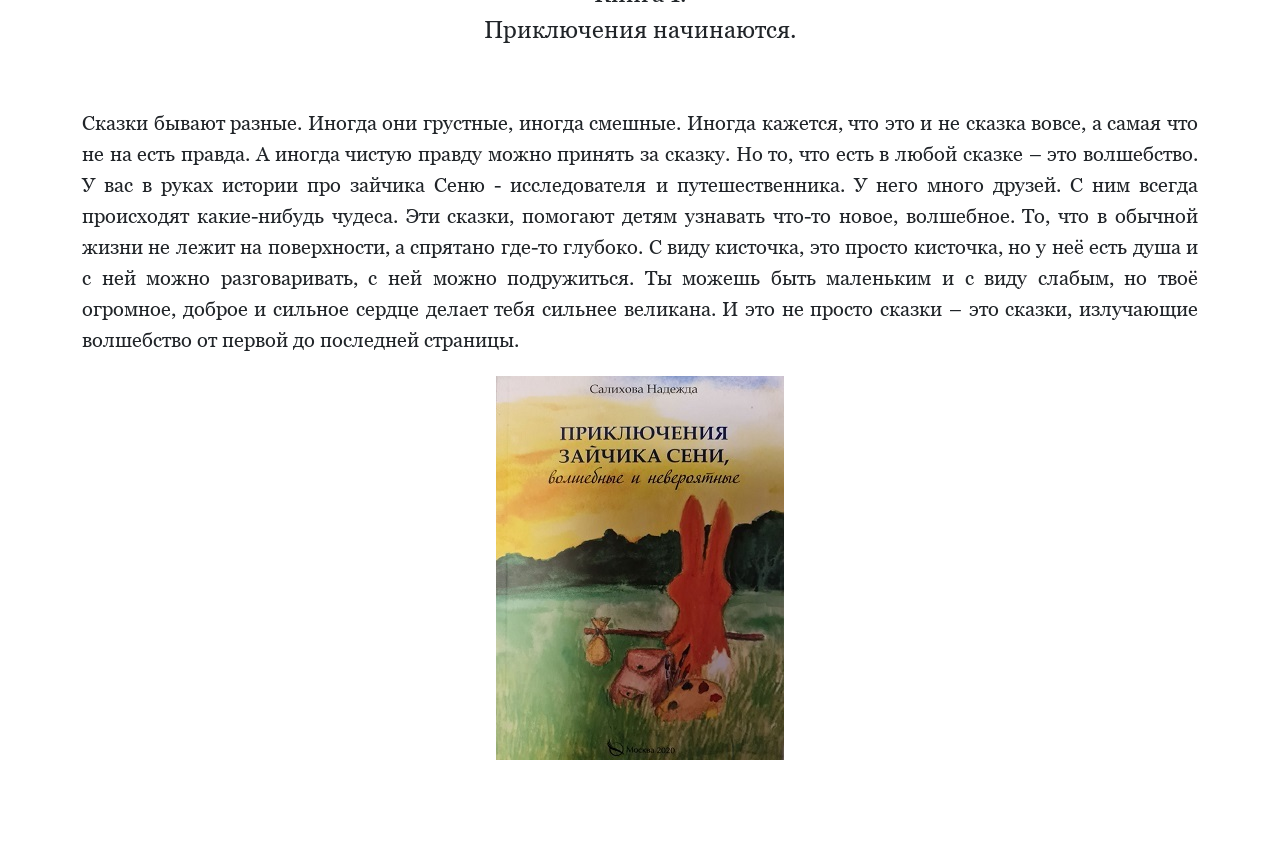
<file: book.html>
<!DOCTYPE html>
<html lang="en">

<head>
    <meta charset="UTF-8">
    <meta name="viewport" content="width=device-width, initial-scale=1.0">
    <title>Публикации</title>
    <link rel="stylesheet" href="./assets/styles/style.css">
    <link rel="stylesheet" href="./assets/styles/bootstrap.min.css">
    <link rel="stylesheet" href="https://cdnjs.cloudflare.com/ajax/libs/font-awesome/6.4.2/css/all.min.css"
        integrity="sha512-z3gLpd7yknf1YoNbCzqRKc4qyor8gaKU1qmn+CShxbuBusANI9QpRohGBreCFkKxLhei6S9CQXFEbbKuqLg0DA=="
        crossorigin="anonymous" referrerpolicy="no-referrer" />
    <link rel="stylesheet" href="./assets/js/script.js">
</head>

<body>
    <div class="section-title">
        <div class="container">
            <div class="row">
                <div class="col-12">
                    <h1>Публикации</h1>
                </div>
            </div>
        </div>
    </div>
    <div class="section section-information">
        <div class="container">
            <div class="row">
                <div class="col-12">
                    <h1>Историческая справка
                    </h1>
                    <h5>Предлагаю заглянуть в историю:
                    </h5>
                    <p>Первоначально, коуч - тренер в англоязычных странах. Первое использование слова «coach» для
                        обозначения инструктора зафиксировано около 1830 года в Оксфордском университете — «коучем» на
                        жаргоне стали именовать человека, помогающего студенту готовиться к экзамену. Слово «коучинг»
                        получило значение <b>«переносить людей с их места туда, где они хотят быть»</b>. Кстати, русское
                        слово
                        «кучер» по своей сути тоже произошло от слова «coach». В спорте использование данного слова
                        впервые зафиксировано в 1861 году.
                        На развитие коучинга влияли многие области знания, включая педагогику, психологию (в том числе
                        спортивную, клиническую, социальную и промышленную), теории лидерства и другие. С середины
                        1990-х годов коучинг развился в отдельную дисциплину, появились профессиональные ассоциации,
                        например, Ассоциация коучинга, Международная федерация коучей, Европейский совет коучинга и
                        менторства, которые участвовали в разработке стандартов обучения. <br>
                        Изначально коучинг развивался благодаря исследованиям в области спортивной психологии: важными
                        для становления коучинга были работы спортивного коуча Тимоти Голви, создавшего собственный
                        гуманистический принцип и целую школу коучинга, повлиявшую на многих ведущих коучей
                        Великобритании и его ученика Джона Уитмора. Книгу Голви «The Inner Game of Tennis» часто
                        называют первой крупной публикацией, в которой произошёл разворот от спортивного коучинга к
                        лайф-коучингу, развитому в отдельную дисциплину Вернером Эрхардом, Лорой Уитуорт, Джоном
                        Уитмором и Томасом Леонардом (кодифицировавшим область). Также помимо спортивной влияние
                        оказывала и клиническая психология, публикации психотерапевтов Инсу Ким Берг, Стива де Шейзера и
                        доктора юридических наук Питера Сабо.
                        Дженет Харви, президент Международной федерации коучей, считает, что развитие коучинга началось
                        в 1970-х годах с Движения за развитие человеческого потенциала и тренинговой компании Эрхарда.
                        Томас Леонард, основавший объединения Coach U, Международную федерацию коучей и Международную
                        ассоциацию коучинга, работал у Эрхарда в 1980-х годах; он был первым успешным популяризатором
                        коучинга.</p>
                    <h1 class="second">Что такое коучинг?
                    </h1>
                    <h4>Зачем идти к коучу?
                    </h4>
                    <p>Коучинг достаточно часто считают особым видом психологического консультирования, но область
                        применения и суть коучинга состоит в сотрудничестве и сотворчестве с целью раскрытия ресурсов
                        человека и стимулирования его к обучению и осознанной жизни. <br>
                        <b>Международная федерация коучинга ICF определяет коучинг как процесс партнерства,
                            стимулирующий
                            работу мысли и креативность клиента, в котором он с помощью коуча максимально раскрывает
                            свой
                            личный и профессиональный потенциал.</b>
                    </p><br><br>
                    <h3><b>Что есть в коучинге?</b>
                    </h3>
                    <ul>
                        <li>атмосфера доверия между коучем и клиентом (коучИ), за которую отвечает коуч;</li>
                        <li>открытые вопросы от коуча к клиенту;</li>
                        <li>взгляд в будущее;</li>
                        <li>расширение видения;</li>
                        <li>поиск и активация ресурсов клиента;</li>
                        <li>опора на ценности клиента;</li>
                        <li>ответственность клиента за открытость и действия после коуч-сессии.
                        </li>
                    </ul>
                    <h3><b>Чего нет в коучинге?</b></h3>
                    <ul>
                        <li>экспертизы коуча, советов, рассказов как надо делать и как делают другие, рекомендаций и
                            прочего — это работа консультанта;</li>
                        <li>давления, контроля, постановки задач — это работа управленца;</li>
                        <li>возвращения в прошлое, работы с травмами, повторного проживания болевых моментов — это
                            работа психолога;</li>
                        <li>лекций, практических занятий, отработки навыков – это работа тренера.
                        </li>
                    </ul> <br>
                    <h3><b>Когда и зачем идут к коучу?
                        </b></h3>
                    <h3><b>1. Когда не хватает ресурсов, энергии, поддержки.
                        </b></h3>
                    <p>Куда утекает энергия?<br>
                        Что мешает добиваться поставленных целей?<br>
                        Как обрести или вернуть уверенность в себе, своих силах?<br>
                        Как перейти на новый уровень (карьеры, отношений, коммуникаций)?<br>
                        Что я не вижу, что скрыто от меня, чего я не замечаю, на что не хочу смотреть?</p><br>
                    <h3><b>2. Коучинг помогает выстраивать баланс в себе и своём окружение, развивая необходимые
                            компетенции и навыки, убирать ограничения и рамки, которые стали тесными и не нужными.
                        </b></h3><br>
                    <h3><b>3. Коучинг помогает вернуться к своим истинным целям, к себе настоящему. Вспомнить о себе и
                            своих желаниях, мечтах.
                        </b></h3>
                    <p>Что я хочу?<br>
                        А что для меня важно?<br>
                        Зачем мне всё это….?<br>
                        Это действительно моя цель или (мамы, папы, соседа, друга и т.п.)?<br>
                        Вопрос профессионального выгорания.<br>
                        Формирование внутренней устойчивости.<br><br>Коуч помогает клиенту увидеть то, что скрыто, то,
                        на
                        что клиент один не хочет смотреть (больно, страшно, противно) и забрать энергию из боли, страха
                        для движения к своим целям.</p><br>
                    <h3><b>В коучинге существуют несколько «отдельных»* направлений:
                        </b></h3><br>
                    <p><b>Лайф-коучинг</b> работает в сфере личных запросов и личной эффективности, которые могут быть
                        связаны
                        с поиском себя, принятием наилучших решений, обретением уверенности в себе, выстраиванием
                        отношений и т.п.</p><br>
                    <p><b>Карьерный коучинг</b> направлен на реализацию карьерного потенциала клиента, активизирует
                        личностный ресурс, помогает сформировать оптимальную карьерную стратегию и по ней эффективно
                        продвигаться.</p><br>
                    <p><b>Бизнес-коучинг</b> работает над повышением эффективности клиента как бизнес-единицы, а также
                        направлен на достижение бизнес-задач, развитие бизнес-проектов, компаний. Также в это
                        направление входит обучение руководителей методам коучинга для повышения эффективности
                        управления бизнесом.</p><br><br>
                    <h3><b>*На самом деле разделение очень условно, в основном оно делается для привлечения определённой
                            категории клиентов, которая коучу наиболее интересна.
                        </b></h3><br><br>
                    <p>В реальной коуч-сессии, запросы часто трансформируются. Задачи бизнеса тесно связаны с личными
                        отношениями, а уверенность в себе с карьерным ростом.
                        Изменения в одной сфере жизни, порождают изменения в других сферах. Восстанавливается
                        целостность человека, основанная на его ценностях. Лучше понимая свои ценности, развивая свою
                        осознанность, компетенции, мышление, клиент меняет ситуацию во всех направлениях жизни
                        одновременно.</p>
                </div>
            </div>
        </div>
    </div>
    <div class="section section-book">
        <div class="container">
            <div class="row">
                <div class="col-12">
                    <h2 class="text-center">"ФАНТАЗИЯ - ЭТО ВСЕГО ЛИШЬ ПРЕДЧУВСТВИЕ,<br>
                        А МЕЧТЫ СУЩЕСТВУЮТ ДЛЯ ТОГО, ЧТОБЫ СБЫВАТЬСЯ. <br></h2>
                    <h3 class="text-center">Иначе какой в них прок?"
                    </h3>
                    <h3 class="text-end">Слава Полунин
                    </h3>
                    <h1 class="text-center"><b>Приключения зайчика Сени, волшебные и
                            невероятные.</b></h1>
                    <h4 class="text-center">Книга 1.<br>
                        Приключения начинаются.</h4>
                    <p>Сказки бывают разные. Иногда они грустные, иногда смешные. Иногда кажется, что это и не сказка
                        вовсе, а самая что не на есть правда. А иногда чистую правду можно принять за сказку. Но то, что
                        есть в любой сказке – это волшебство.
                        У вас в руках истории про зайчика Сеню - исследователя и путешественника. У него много друзей. С
                        ним всегда происходят какие-нибудь чудеса. Эти сказки, помогают детям узнавать что-то новое,
                        волшебное. То, что в обычной жизни не лежит на поверхности, а спрятано где-то глубоко. С виду
                        кисточка, это просто кисточка, но у неё есть душа и с ней можно разговаривать, с ней можно
                        подружиться. Ты можешь быть маленьким и с виду слабым, но твоё огромное, доброе и сильное сердце
                        делает тебя сильнее великана. И это не просто сказки – это сказки, излучающие волшебство от
                        первой до последней страницы.</p>
                    <div class="img d-flex justify-content-center"><img src="./assets/img/photo_2022-04-06_18-.jpg" alt=""></div>
                </div>
            </div>
        </div>

    </div>
    <script src="./assets/js/bootstrap.bundle.min.js"></script>
    <script src="./assets/js/script.js"></script>
</body>

</html>
</file>
<file: assets/styles/style.css>
body {
    margin: 0px;
    ;
}

@font-face {
    font-family: 'georgiaBold';
    src: url(../fonts/georgiaBold.ttf);
}

@font-face {
    font-family: 'georgiaReg';
    src: url(../fonts/georgiaReg.ttf);
}

@font-face {
    font-family: 'georgiaRegIt';
    src: url(../fonts/georgiaRegIt.ttf);
}

@font-face {
    font-family: 'georgiaBoldIt';
    src: url(../fonts/georgiBoldIt.ttf);
}

.container {
    width: 1200px !important;
}

a {
    text-decoration: none !important;
}

header {
    background-color: #cbb59e;
    height: 100px;
}

header .leftside {
    gap: 25px;
}

header .leftside a {
    font-family: "georgiaReg";
    color: black;
    font-weight: 400;
    font-size: 16px;
    text-decoration: underline 0px #cbb59e !important;
    text-underline-offset: -1px;
    transition: 0.3s;
}

header .leftside a:hover {
    color: black;
    font-weight: 500;
    font-size: 16px;
    text-decoration: underline 2px rgb(117, 117, 190) !important;
    text-underline-offset: 2px;
    transition: 0.3s;
}

header .rightside {
    gap: 40px
}

header .rightside .location p {
    margin: 0px;
    font-family: "georgiaReg";
    color: black;
    font-weight: 500;
    font-size: 18px;
    line-height: 1.25;
}

header .rightside .sociallinks {
    gap: 10px;
}

.section-welcome {
    background-color: #cbb59e;
    padding-bottom: 60px;
}

.section-welcome .container img {
    border-radius: 50%;
}

.section-welcome .container .explanation {
    font-weight: 800;
    font-family: "georgiaBold";
    letter-spacing: 2.5px;
    font-size: 14px;
    line-height: 1.25;
    margin-bottom: 14px;
}

.section-welcome .container h5 {
    font-weight: 700;
    font-family: "georgiaBold";
    font-size: 22px;
    line-height: 1.25;
    margin-bottom: 28px;
}

.section-welcome .container .descriptor {
    font-weight: 400;
    font-family: "georgiaReg";
    font-size: 18px;
    line-height: 1.55;
    opacity: 0.85;
    width: 90%;
}

.section-welcome .container a {
    margin-top: 60px;
    color: #ffffff !important;
    background-color: #5199ff;
    border-radius: 10px;
    width: 150px;
    height: 45px;
    font-size: 14px;
    font-family: "georgiaReg";
    display: inline-block;
    border: 0 none;
    text-align: center;
    white-space: nowrap;
    vertical-align: middle;
    font-weight: 600;
    cursor: pointer;
}

.section-welcome .container a p {
    margin-bottom: 0;
    letter-spacing: 2px;
}

.section-quote {
    padding-top: 60px;
    padding-bottom: 60px;
    background-color: #f2f2e9;
}

.section-quote .container h1 {
    font-size: 28px;
    font-family: "georgiaReg";
    text-align: center;
    font-weight: 300;
}

.section-info img {
    width: 110px;
    padding-right: 20px;
    height: 110px;
}

.section-info .container h1 {
    font-size: 22px;
    line-height: 1.55;
    font-family: "georgiaBold";
    font-weight: 700;
    color: #000000;
}

.section-info .container li {
    font-size: 16px;
    line-height: 1.55;
    font-family: "georgiaReg";
    font-weight: 400;
    color: #000000;
}

.section-info .container p {
    font-size: 16px;
    line-height: 1.55;
    font-family: "georgiaReg";
    font-weight: 400;
    color: #000000;
}

.section-info {
    padding-top: 60px;
    padding-bottom: 150px;
}

.section-price {
    padding-top: 60px;
    padding-bottom: 60px;
}

.section-price .container .title h1 {
    font-size: 20px;
    line-height: 1.35;
    font-weight: 700;
    font-family: "georgiaBold";
    margin-bottom: 0;
    max-width: 80%;
}

.section-price .container .title p {
    font-size: 18px;
    line-height: 1.35;
    font-family: "georgiaBold";
    font-weight: 700;
    text-align: end;
    margin-bottom: 0;
}

.section-price .container .line {
    height: 2px;
    background-color: #5199ff;
    opacity: 0.5;
    margin-top: 10px;
}

.section-price .container .descriptor {
    font-size: 16px;
    line-height: 1.55;
    font-family: "georgiaReg";
    font-weight: 400;
    margin-top: 8px;
    margin-bottom: 0px;
}

.products {
    margin-bottom: 30px;
}

.section-price .container h2 {
    margin-bottom: 105px;
    font-size: 42px;
    line-height: 1.23;
    font-family: "georgiaBold";
    text-align: center;
}

.section-condictions .container img {
    width: 100px;
    height: 100px;
    border-radius: 100%;
}

.section-condictions .container .content {
    gap: 30px
}

.section-condictions {
    background-color: #fcf8f2;
    padding-top: 60px;
    padding-bottom: 120px;
}

.section-condictions .container h1 {
    margin-bottom: 90px;
    text-align: center;
    font-size: 42px;
    line-height: 1.23;
    font-family: "georgiaBold";
}

.section-condictions .container .all p {
    margin-bottom: 20px;
    font-size: 20px;
    line-height: 1.55;
    font-family: "georgiaReg";
    text-align: justify;
}

.section-condictions .container .all h5 {
    font-size: 16px;
    line-height: 1.35;
    font-family: "georgiaBold";
}

.carousel-control-next-icon {
    width: 30px;
    height: 30px;
    background-color: rgb(81, 153, 255);
    margin-top: 0px;
    border-radius: 100%
}

.carousel-control-prev-icon {
    width: 30px;
    height: 30px;
    background-color: rgb(16, 109, 240);
    margin-top: 0px;
    border-radius: 100%
}

.carousel-indicators .active {
    background-color: black !important;
    border-radius: 100px !important;
    width: 6px !important;
    height: 6px !important;
}

.carousel-indicators .bottom {
    background-color: rgb(47, 65, 230) !important;
    border-radius: 100% !important;
    width: 6px !important;
    height: 6px !important;
}

.carousel-indicators {
    bottom: -80px !important;
}

.section-form {
    background-image: url(../img/photo168728661_45623.jpg);
    background-size: cover;
    background-repeat: no-repeat;
    height: 930px;
    background-position: center center;
    background-attachment: scroll;
    position: relative;

}

.filter {
    background-color: rgba(9, 12, 20, 0.541);
    position: absolute;
    height: 100%;
    width: 100%;
}

.section-form .container h1 {
    color: #fff;
    margin-bottom: 40px;
    line-height: 1.23;
    font-family: "georgiaBold";
    text-align: center;
    margin-bottom: 40px;
    font-size: 42px;
    max-width: 60%;
}

.section-form .container p {
    color: #fff;
    margin-bottom: 50px;
    font-size: 20px;
    line-height: 1.55;
    font-family: "georgiaReg";
    text-align: center;
    margin-bottom: 50px;
    font-weight: 300;
}

.section-form .container label {
    padding-bottom: 5px;
    color: #fff;
    font-size: 20px;
    line-height: 1.55;
    font-family: "georgiaReg";
    font-weight: 300;
    margin: 0;
}

.section-form .container input {
    border-radius: 7px;
    height: 56px;
    padding: 0 20px;
    width: 560px;
}

.section-form .container .form p {
    margin-top: 30px;
    margin-bottom: 30px;
    font-size: 15px;
    line-height: 1.55;
    font-family: "georgiaReg";
    font-weight: 300;
    max-width: 50%;
}

.section-form .container .btn-primary {
    color: #ffffff;
    background-color: #5199ff;
    width: 560px !important;
    height: 56px !important;
    font-family: "georgiaBold";
    font-size: 16px;
}

.section-news .container h1 {
    margin-bottom: 90px;
    text-align: center;
    font-size: 42px;
    font-family: "georgiaBold";
    line-height: 1.23;
}

.section-news .card {
    padding: 30px;
    width: calc(33.333% - 40px);
    border: none !important;
    box-shadow: rgba(0, 0, 0, 0.178) 0px 0px 12px -2px, rgba(0, 0, 0, 0.3) 0px 3px 7px -3px;
}

.section-news .card:hover {
    box-shadow: rgba(0, 0, 0, 0.35) 1px 5px 15px;
}

.section-news .container h5 {
    margin-bottom: 10px;
    font-size: 22px;
    line-height: 1.35;
    font-weight: 700;
    font-family: "georgiaReg";
}

.section-news .container p {
    font-size: 18px;
    line-height: 1.55;
    font-family: "georgiaReg";
    margin-bottom: 40px;
}

.section-news .container a {
    font-size: 16px;
    color: #5199ff !important;
}

.section-news {
    padding-top: 60px;
    padding-bottom: 60px;
}

.section-map {
    background-color: #cbb59e;
    padding-top: 150px;
    padding-bottom: 150px;
    background-color: #fcf8f2;
}

.section-map h1 {
    font-size: 42px;
    margin-bottom: 30px;
    line-height: 1.17;
    font-family: "georgiaBold";
}

.section-map p {
    font-size: 20px;
    font-family: "georgiaReg";
    line-height: 1.55;
    margin: 0px;
}

.section-map .container .social {
    margin-top: 30px;
}

.section-title {
    background-image: url(../img/photo_2021-06-15_14-.jpg);
    padding-top: 100px;
    padding-bottom: 100px;
    background-repeat: no-repeat;
    background-size: cover;
    text-align: center;
    background-attachment: fixed;
    background-position: top;
}

.section-title h1 {
    font-family: "georgiaBold";
    letter-spacing: .5px;
    color: #fff;
    font-size: 72px;
    line-height: 1.17;
}

.section-information .container {
    max-width: 760px !important;
}

.section-information .container h1 {
    font-size: 40px;
    font-family: "georgiaBold";
    padding-top: 8px;
    padding-bottom: 3px;
    line-height: 1.23;
    text-align: center;
}

.section-information {
    padding-top: 60px;
    padding-bottom: 60px;
}

.section-information .container h5 {
    font-size: 24px;
    line-height: 1.5;
    font-family: "georgiaBold";
    text-align: center;
    margin-top: 40px;
    margin-bottom: 60px;
}

.section-information .container p {
    font-size: 20px;
    line-height: 1.55;
    font-family: "georgiaReg";
    margin-bottom: 0;
    text-align: justify;
}

.section-information .container .second {
    padding-top: 30px;
}

.section-information .container h4 {
    padding-top: 40px;
    font-size: 24px;
    line-height: 1.5;
    font-family: "georgiaReg";
    text-align: center;
    margin-bottom: 30px;
}

.section-information .container h3 {
    font-size: 20px;
    line-height: 1.55;
    font-family: "georgiaBold";
    margin-bottom: 0;
}

.section-information .container li {
    font-size: 20px;
    font-family: "georgiaReg";
    line-height: 1.55;
}

.section-book {
    padding-top: 90px;
    padding-bottom: 90px;
}

.section-book .container h2 {
    font-size: 28px;
    line-height: 42px;
    text-align: center;
    font-family: "georgiaReg";
    margin-bottom: 0;
}

.section-book .container h3 {
    font-size: 28px;
    line-height: 42px;
    text-align: center;
    font-family: "georgiaReg";
    margin-bottom: 0;
}

.section-book .container h1 {
    margin-top: 100px;
    font-size: 40px;
    line-height: 1.23;
    font-family: "georgiaBold";
    margin-bottom: 40px;
}

.section-book .container h4 {
    font-size: 24px;
    line-height: 1.5;
    font-family: "georgiaReg";
}

.section-book .container p {
    margin-top: 60px;
    font-size: 20px;
    line-height: 1.55;
    font-family: "georgiaReg";
    margin-bottom: 20px;
    text-align: justify;
}

.section-book .container h3 .text-end {
    align-items: end !important;
}
.section {
    opacity: 0;
    transform: translateY(150px);
    transition: opacity 0.8s ease-out, transform 0.7s ease-out;
}

.section.visible {
    opacity: 1;
    transform: translateY(0);
}

@media (max-width: 1200px) {
    .section-book .container h4 {
        font-size: 22px;
        line-height: 1.5;
        font-family: "georgiaReg";
    }
    
    .section-book .container p {
        margin-top: 60px;
        font-size: 18px;
        line-height: 1.55;
        font-family: "georgiaReg";
    }
    .section-information .container li {
        font-size: 18px;
        font-family: "georgiaReg";
        line-height: 1.55;
    }

    .section-information .container h3 {
        font-size: 18px;
        line-height: 1.55;
        font-family: "georgiaBold";
        margin-bottom: 0;
    }

    .section-information .container p {
        font-size: 18px;
        line-height: 1.55;
        font-family: "georgiaReg";
        margin-bottom: 0;
    }

    .section-information .container h4 {
        padding-top: 40px;
        font-size: 22px;
        line-height: 1.5;
        font-family: "georgiaReg";
        text-align: center;
        margin-bottom: 30px;
    }

    .section-title h1 {
        font-family: "georgiaBold";
        letter-spacing: .5px;
        color: #fff;
        font-size: 68px;
        line-height: 1.17;
    }

    .section-news .container h1 {
        margin-bottom: 90px;
        text-align: center;
        font-size: 38px;
        font-family: "georgiaBold";
        line-height: 1.23;
    }

    .section-news .container .all {
        gap: 10px !important;
    }

    .section-news .container h5 {
        margin-bottom: 10px;
        font-size: 20px;
        line-height: 1.35;
        font-weight: 700;
        font-family: "georgiaReg";
    }

    .section-news .container p {
        font-size: 16px;
        line-height: 1.55;
        font-family: "georgiaReg";
        margin-bottom: 40px;
    }

    .section-news .container a {
        font-size: 16px;
        color: #5199ff !important;
    }

    .section-welcome .container img {
        width: 95%;
    }

    .section-price .container h2 {
        margin-bottom: 105px;
        font-size: 38px;
        line-height: 1.23;
        font-family: "georgiaBold";
        text-align: center;
    }

    .section-price .container .title p {
        font-size: 16px;
        line-height: 1.35;
        font-family: "georgiaBold";
        font-weight: 700;
        text-align: end;
        margin-bottom: 0;
    }

    .section-price .container .descriptor {
        font-size: 14px;
        line-height: 1.55;
        font-family: "georgiaReg";
        font-weight: 400;
        margin-top: 8px;
        margin-bottom: 0px;
    }

    .section-condictions .container h1 {
        margin-bottom: 90px;
        text-align: center;
        font-size: 38px;
        line-height: 1.23;
        font-family: "georgiaBold";
    }

    .section-condictions .container .all p {
        margin-bottom: 20px;
        font-size: 18px;
        line-height: 1.55;
        font-family: "georgiaReg";
    }

    .section-condictions .container .all h5 {
        font-size: 14px;
        line-height: 1.35;
        font-family: "georgiaBold";
    }

    .section-form .container h1 {
        color: #fff;
        margin-bottom: 40px;
        line-height: 1.23;
        font-family: "georgiaBold";
        text-align: center;
        margin-bottom: 40px;
        font-size: 38px;
        max-width: 80%;
    }

    .section-news .card {
        padding: 30px;
        width: calc(33.333% - 10px);
        border: none !important;
        box-shadow: rgba(0, 0, 0, 0.178) 0px 0px 12px -2px, rgba(0, 0, 0, 0.3) 0px 3px 7px -3px;
    }

    .section-form .container p {
        color: #fff;
        margin-bottom: 50px;
        font-size: 18px;
        line-height: 1.55;
        font-family: "georgiaReg";
        text-align: center;
        margin-bottom: 50px;
        font-weight: 300;
    }

    .section-form .container label {
        padding-bottom: 5px;
        color: #fff;
        font-size: 18px;
        line-height: 1.55;
        font-family: "georgiaReg";
        font-weight: 300;
        margin: 0;
    }

    .section-form .container .form p {
        margin-top: 30px;
        margin-bottom: 30px;
        font-size: 14px;
        line-height: 1.55;
        font-family: "georgiaReg";
        font-weight: 300;
        max-width: 50%;
    }


}

@media (max-width: 992px) {
    .section-map p {
        font-size: 18px;
        font-family: "georgiaReg";
        line-height: 1.55;
        margin: 0px;
    }

    .section-map h1 {
        font-size: 26px;
        margin-bottom: 30px;
        line-height: 1.17;
        font-family: "georgiaBold";
    }

    .first {
        margin-bottom: 60px;
    }

    .section-map .container .all {
        display: flex;
        flex-direction: column;
    }

    .section-news .container h1 {
        margin-bottom: 90px;
        text-align: center;
        font-size: 42px;
        font-family: "georgiaBold";
        line-height: 1.23;
    }

    .section-news .container p {
        font-size: 16px;
        line-height: 1.55;
        font-family: "georgiaReg";
        margin-bottom: 30px;
    }

    .section-news .card {
        padding: 30px;
        width: 100%;
        border: none !important;
        box-shadow: rgba(0, 0, 0, 0.178) 0px 0px 12px -2px, rgba(0, 0, 0, 0.3) 0px 3px 7px -3px;
    }

    .section-news .container .all {
        display: flex;
        flex-direction: column !important;
    }

    .section-welcome .container img {
        width: 90%;
    }

    .section-welcome {
        padding-top: 60px;
    }

    header {
        background-color: white;
        height: auto;
        padding-top: 20px;
        padding-bottom: 20px;
    }

    header .container .leftside {
        flex-direction: column;
        text-align: center;
        gap: 10px;
    }

    header .container .col-12 {
        flex-direction: column;
    }

    header .container .rightside {
        flex-direction: column;
        gap: 0px;
    }

    header .rightside .location p {
        text-align: center;
    }

    header .rightside .location {
        margin-bottom: 20px;
        margin-top: 40px;
    }

    header .rightside .sociallinks {
        justify-content: center;
    }

    .section-welcome .container .descriptor {
        font-size: 16px;
    }

    .section-welcome .container a {
        margin-top: 30px;
    }

    .section-info .container .row {
        display: flex;
        flex-direction: column;
    }

    .section-info img {
        width: 90px;
        padding-right: 20px;
        height: 90px;
    }

    .section-info .container h1 {
        font-size: 20px;
        line-height: 1.55;
        font-family: "georgiaBold";
        font-weight: 700;
        color: #000000;
    }

    .section-info .container li {
        font-size: 14px;
        line-height: 1.55;
        font-family: "georgiaReg";
        font-weight: 400;
        color: #000000;
    }

    .section-info .container p {
        font-size: 14px;
        line-height: 1.55;
        font-family: "georgiaReg";
        font-weight: 400;
        color: #000000;
    }

    .section-price .container .main {
        display: flex;
        flex-direction: column;
    }
}

@media (max-width: 768px) {
    .section-book .container p {
        margin-top: 60px;
        font-size: 16px;
        line-height: 1.55;
        font-family: "georgiaReg";
    }
    .section-book .container h4 {
        font-size: 20px;
        line-height: 1.5;
        font-family: "georgiaReg";
    }
    .section-book .container h1 {
        margin-top: 100px;
        font-size: 30px;
        line-height: 1.23;
        font-family: "georgiaBold";
        margin-bottom: 40px;
    }
    .section-book .container h3 {
        font-size: 22px;
        line-height: 42px;
        text-align: center;
        font-family: "georgiaReg";
        margin-bottom: 0;
    }
    .section-book .container{
        max-width: 100% !important;
    }
    .section-book .container h2 {
        font-size: 22px;
        line-height: 42px;
        text-align: center;
        font-family: "georgiaReg";
        margin-bottom: 0;
    }
    .section-information .container h5 {
        font-size: 22px;
        line-height: 1.5;
        font-family: "georgiaBold";
        text-align: center;
        margin-top: 40px;
        margin-bottom: 60px;
    }

    .section-information .container h1 {
        font-size: 30px;
        font-family: "georgiaBold";
        padding-top: 8px;
        padding-bottom: 3px;
        line-height: 1.23;
        text-align: center;
    }

    .section-information .container {
        width: 100% !important;
    }

    .section-information .container li {
        font-size: 16px;
        font-family: "georgiaReg";
        line-height: 1.55;
    }

    .section-information .container h3 {
        font-size: 16px;
        line-height: 1.55;
        font-family: "georgiaBold";
        margin-bottom: 0;
    }

    .section-information .container p {
        font-size: 16px;
        line-height: 1.55;
        font-family: "georgiaReg";
        margin-bottom: 0;
    }

    .section-information .container h4 {
        padding-top: 30px;
        font-size: 22px;
        line-height: 1.5;
        font-family: "georgiaReg";
        text-align: center;
        margin-bottom: 30px;
    }

    .section-title h1 {
        font-family: "georgiaBold";
        letter-spacing: .5px;
        color: #fff;
        font-size: 32px;
        line-height: 1.17;
    }

    .section-map p {
        font-size: 16px;
        font-family: "georgiaReg";
        line-height: 1.55;
        margin: 0px;
    }

    .section-map h1 {
        font-size: 24px;
        margin-bottom: 30px;
        line-height: 1.17;
        font-family: "georgiaBold";
    }

    .section-news .container h5 {
        margin-bottom: 10px;
        font-size: 18px;
        line-height: 1.35;
        font-weight: 700;
        font-family: "georgiaReg";
    }

    .section-news .container p {
        font-size: 14px;
        line-height: 1.55;
        font-family: "georgiaReg";
        margin-bottom: 40px;
    }

    .section-news .container h1 {
        margin-bottom: 75px;
        text-align: center;
        font-size: 30px;
        font-family: "georgiaBold";
        line-height: 1.23;
    }

    .section-form .container input {
        border-radius: 7px;
        height: 56px;
        padding: 0 20px;
        width: 100% !important;
    }

    .section-form .container h1 {
        color: #fff;
        margin-bottom: 40px;
        line-height: 1.23;
        font-family: "georgiaBold";
        text-align: center;
        margin-bottom: 18px;
        font-size: 30px;
        max-width: 100%;
    }

    .section-form .container p {
        color: #fff;
        margin-bottom: 30px;
        font-size: 16px;
        line-height: 1.55;
        font-family: "georgiaReg";
        text-align: center;
        margin-bottom: 50px;
        font-weight: 300;
    }

    .section-form .container label {
        padding-bottom: 5px;
        color: #fff;
        font-size: 16px;
        line-height: 1.55;
        font-family: "georgiaReg";
        font-weight: 300;
        margin: 0;
    }

    .section-form .container .form p {
        margin-top: 30px;
        margin-bottom: 30px;
        font-size: 12px;
        line-height: 1.55;
        font-family: "georgiaReg";
        font-weight: 300;
        max-width: 100%;
    }

    .form {
        width: 100%;
    }

    .section-form .container .mb-3 {
        width: 100%;
    }

    .section-welcome .container .row {
        flex-direction: column;
    }

    .section-welcome .container img {
        width: 100%;
        margin-bottom: 30px;
    }

    .section-welcome .container .explanation {
        font-weight: 800;
        font-family: "georgiaBold";
        letter-spacing: 2.5px;
        font-size: 10px;
        line-height: 1.25;
        margin-bottom: 14px;
    }

    .section-welcome .container .descriptor {
        font-size: 14px;
    }

    .section-quote .container h1 {
        font-size: 22px;
    }

    .section-info img {
        width: 75px;
        padding-right: 20px;
        height: 75px;
    }

    .section-info .container h1 {
        font-size: 18px;
        line-height: 1.55;
        font-family: "georgiaBold";
        font-weight: 700;
        color: #000000;
    }

    .section-info .container li {
        font-size: 12px;
        line-height: 1.55;
        font-family: "georgiaReg";
        font-weight: 400;
        color: #000000;
    }

    .section-info .container p {
        font-size: 12px;
        line-height: 1.55;
        font-family: "georgiaReg";
        font-weight: 400;
        color: #000000;
    }

    .section-price .container .title h1 {
        font-size: 20px;
        line-height: 1.35;
        font-weight: 700;
        font-family: "georgiaBold";
        margin-bottom: 0;
        max-width: 80%;
    }

    .section-price .container .title p {
        font-size: 14px;
        line-height: 1.35;
        font-family: "georgiaBold";
        font-weight: 700;
        text-align: end;
        margin-bottom: 0;
    }

    .section-price .container .descriptor {
        font-size: 12px;
        line-height: 1.55;
        font-family: "georgiaReg";
        font-weight: 400;
        margin-top: 8px;
        margin-bottom: 0px;
    }

    .section-price .container h2 {
        margin-bottom: 45px;
        font-size: 30px;
        line-height: 1.23;
        font-family: "georgiaBold";
        text-align: center;
    }

    .section-condictions .container h1 {
        margin-bottom: 40px;
        text-align: center;
        font-size: 30px;
        line-height: 1.23;
        font-family: "georgiaBold";
    }

    .section-condictions .container .all p {
        margin-bottom: 20px;
        font-size: 16px;
        line-height: 1.55;
        font-family: "georgiaReg";
    }

    .section-condictions .container .all h5 {
        font-size: 12px;
        line-height: 1.35;
        font-family: "georgiaBold";
    }

    .section-condictions .container .content {
        flex-direction: column;
    }

}

@media (max-width: 576px) {

    .container,
    .container-fluid,
    .container-lg,
    .container-md,
    .container-sm,
    .container-xl,
    .container-xxl {
        --bs-gutter-x: 1.5rem;
        --bs-gutter-y: 0;
        width: 100% !important;
        padding-right: calc(var(--bs-gutter-x)* .5);
        padding-left: calc(var(--bs-gutter-x)* .5);
        margin-right: auto;
        margin-left: auto;
    }
}
</file>
